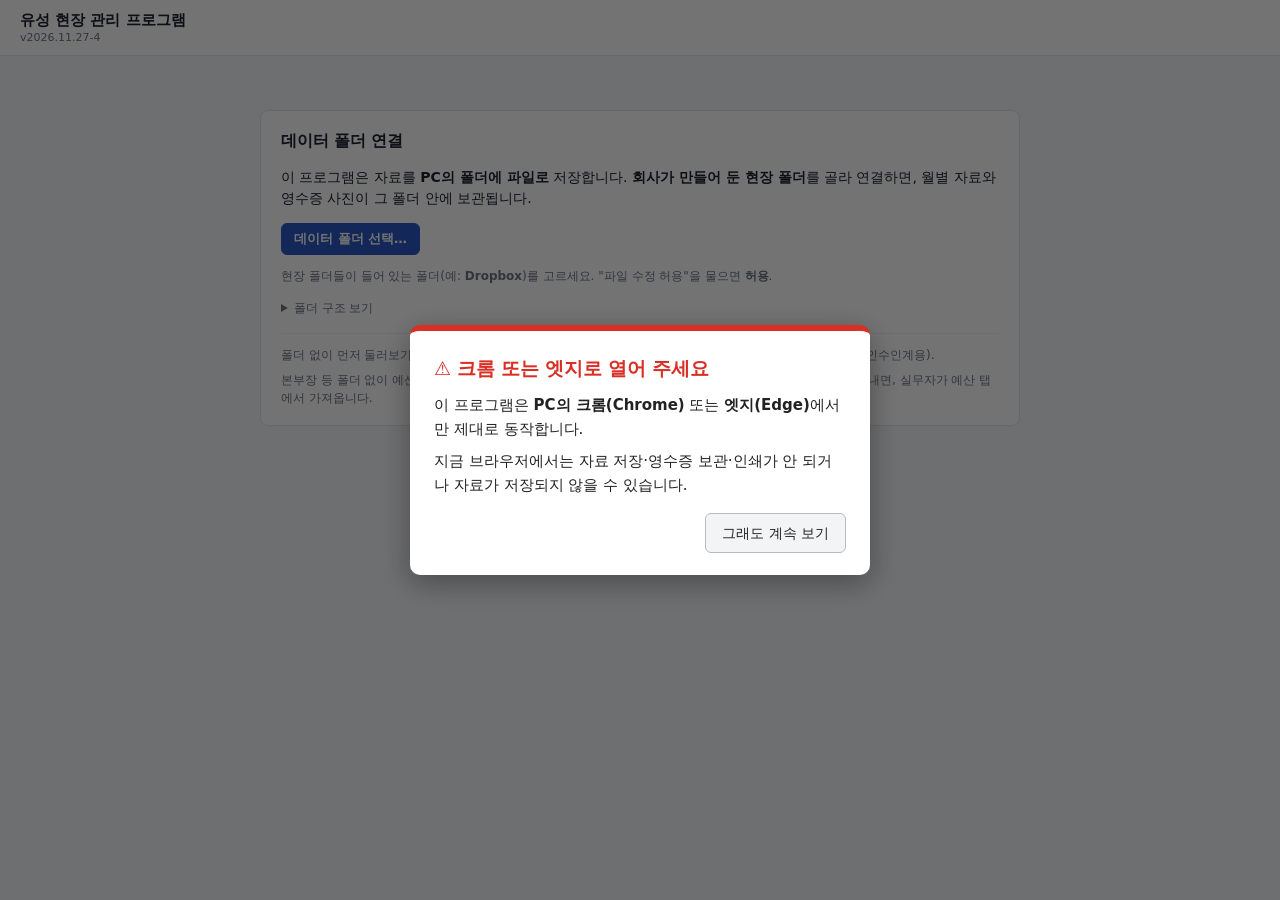
<file: index.html>
<!doctype html>
<html lang="ko">
<head>
<meta charset="utf-8">
<meta name="viewport" content="width=device-width, initial-scale=1">
<title>유성 현장 관리 프로그램</title>
<link rel="stylesheet" href="style.css?v=2026.11.27-4">
</head>
<body>
<header class="topbar no-print">
  <div class="brand" id="brandHome" role="button" tabindex="0" title="처음 화면으로 (데이터 폴더 고르기)">유성 현장 관리 프로그램 <span id="appVer" class="ver"></span></div>
  <label class="field-inline">현장
    <select id="siteSelect"></select>
  </label>
  <label class="field-inline">작업월
    <button class="btn ghost sm" id="prevMonth" title="이전 달">◀</button>
    <input type="month" id="monthInput">
    <button class="btn ghost sm" id="nextMonth" title="다음 달">▶</button>
    <button class="btn ghost sm" id="todayMonth" title="이번 달 · 오늘로">오늘</button>
  </label>
  <span id="saveState" class="save-state"></span></header>
<nav class="tabs no-print" id="tabs" aria-label="주요 메뉴">
  <div class="nav-group">
    <button class="nav-item" data-tab="home"><span class="nav-copy"><b>업무 홈</b></span></button>
  </div>
  <div class="nav-group">
    <div class="nav-label">결재</div>
    <button class="nav-item" data-tab="pumui"><span class="nav-copy"><b>품의서</b></span></button>
  </div>
  <div class="nav-group">
    <div class="nav-label">지출 정산</div>
    <button class="nav-item" data-tab="card"><span class="nav-copy"><b>법인카드</b></span></button>
    <button class="nav-item" data-tab="cash"><span class="nav-copy"><b>전도금</b></span></button>
    <button class="nav-item" data-tab="monthly"><span class="nav-copy"><b>월결제</b></span></button>
  </div>
  <div class="nav-group">
    <div class="nav-label">인력·근태</div>
    <button class="nav-item" data-tab="meal"><span class="nav-copy"><b>출근·식대</b></span></button>
    <button class="nav-item" data-tab="pay"><span class="nav-copy"><b>인건비</b></span></button>
  </div>
  <div class="nav-group">
    <div class="nav-label">수익·손익 <span class="nav-role">관리자</span></div>
    <button class="nav-item" data-tab="bill"><span class="nav-copy"><b>매출 청구</b></span></button>
    <button class="nav-item" data-tab="budget"><span class="nav-copy"><b>예산</b></span></button>
    <button class="nav-item" data-tab="pl"><span class="nav-copy"><b>현장 손익</b></span></button>
  </div>
  <div class="nav-group">
    <div class="nav-label">현장 관리</div>
    <button class="nav-item" data-tab="asset"><span class="nav-copy"><b>자산·집기</b></span></button>
    <button class="nav-item" data-tab="settings"><span class="nav-copy"><b>현장 설정</b></span></button>
    <button class="nav-item" data-tab="close"><span class="nav-copy"><b>현장 철수</b></span></button>
  </div>
  <div class="nav-group nav-bottom">
    <button class="nav-item nav-admin" id="navAdmin" type="button" hidden><span class="nav-copy"><b>🔒 관리자 메뉴 열기</b></span></button>
    <button class="nav-item" data-tab="help"><span class="nav-copy"><b>사용설명서</b></span></button>
    <button class="nav-item" data-tab="appset"><span class="nav-copy"><b>프로그램 설정</b></span></button>
  </div>
</nav>
<main id="view" class="no-print"></main>
<div id="printArea"></div>
<div id="modalRoot"></div>
<input type="file" id="fileInput" hidden>
<script src="lib/xlsx.full.min.js?v=2026.11.27-4"></script>
<script src="lib/ocr/ocr.js?v=2026.11.27-4"></script>
<script src="lib/pumui_template.js?v=2026.11.27-4"></script>
<!-- 프로그램 본체: 순서대로 읽힘 (00_core = 계산·파싱, 01~17 = 화면별, 18_init = 시작) -->
<script src="m/scan.js?v=2026.11.27-4"></script><!-- 스캔 편집 (휴대폰 앱과 같이 씀) -->
<script src="js/00_core.js?v=2026.11.27-4"></script>
<script src="js/01_data.js?v=2026.11.27-4"></script>
<script src="js/01b_demo.js?v=2026.11.27-4"></script>
<script src="js/02_receipt.js?v=2026.11.27-4"></script>
<script src="js/03_ai.js?v=2026.11.27-4"></script>
<script src="js/04_common.js?v=2026.11.27-4"></script>
<script src="js/05_home.js?v=2026.11.27-4"></script>
<script src="js/06_card.js?v=2026.11.27-4"></script>
<script src="js/07_cash.js?v=2026.11.27-4"></script>
<script src="js/08_meal.js?v=2026.11.27-4"></script>
<script src="js/09_monthly.js?v=2026.11.27-4"></script>
<script src="js/10_settings.js?v=2026.11.27-4"></script>
<script src="js/10b_help.js?v=2026.11.27-4"></script>
<script src="js/10c_mobile.js?v=2026.11.27-4"></script>
<script src="js/11_pay.js?v=2026.11.27-4"></script>
<script src="js/12_pl.js?v=2026.11.27-4"></script>
<script src="js/12b_bill.js?v=2026.11.27-4"></script>
<script src="js/12d_billfee.js?v=2026.11.27-4"></script>
<script src="js/12e_billexp.js?v=2026.11.27-4"></script>
<script src="js/12c_asset.js?v=2026.11.27-4"></script>
<script src="js/13_docs.js?v=2026.11.27-4"></script>
<script src="js/14_pumui.js?v=2026.11.27-4"></script>
<script src="js/14b_orgpay.js?v=2026.11.27-4"></script>
<script src="js/14c_budget.js?v=2026.11.27-4"></script>
<script src="js/15_pumui_excel.js?v=2026.11.27-4"></script>
<script src="js/16_export.js?v=2026.11.27-4"></script>
<script src="js/17_actions.js?v=2026.11.27-4"></script>
<script src="js/18_init.js?v=2026.11.27-4"></script>
</body>
</html>
</file>
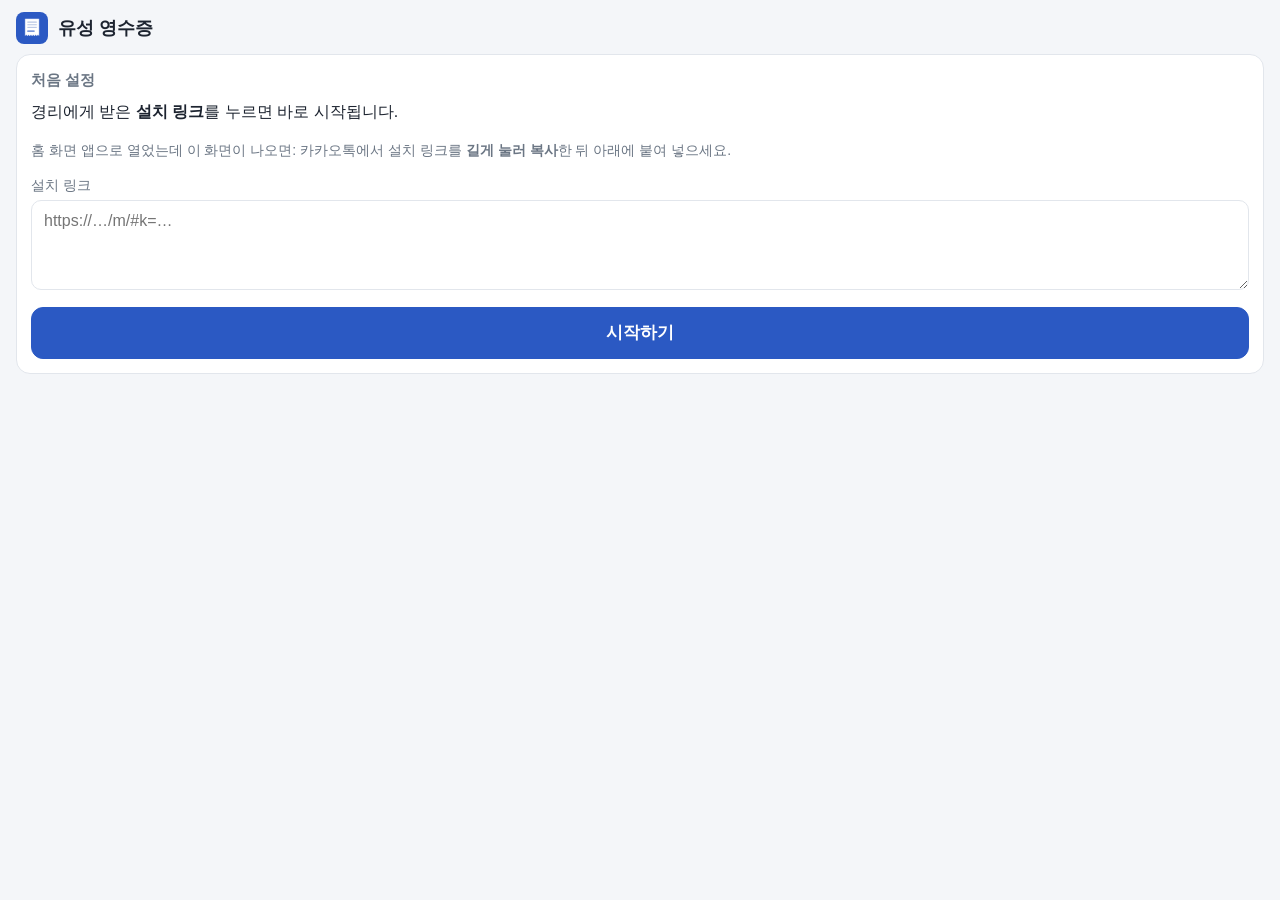
<file: m/index.html>
<!doctype html>
<html lang="ko">
<head>
<meta charset="utf-8">
<meta name="viewport" content="width=device-width, initial-scale=1, viewport-fit=cover">
<title>유성 영수증</title>
<meta name="theme-color" content="#2b59c3">
<meta name="apple-mobile-web-app-capable" content="yes">
<meta name="mobile-web-app-capable" content="yes">
<meta name="apple-mobile-web-app-title" content="유성 영수증">
<meta name="apple-mobile-web-app-status-bar-style" content="default">
<link rel="apple-touch-icon" href="icon-192.png">
<link rel="icon" href="icon-192.png">
<!-- manifest 는 m.js 가 붙임 (아이폰은 붙이지 않음: 홈 화면에 추가할 때 지금 주소(설치 열쇠 포함)가 그대로 담기게) -->
<style>
:root{--ink:#1d2430;--muted:#6b7684;--line:#e2e6ec;--bg:#f4f6f9;--card:#fff;--accent:#2b59c3;--accent-soft:#edf2fd;--bad:#c03636;--bad-soft:#fdefef;--ok:#177245;--ok-soft:#e9f6ef;--warn:#9a6700;--warn-soft:#fff6e0}
*{box-sizing:border-box;-webkit-tap-highlight-color:transparent}
html,body{margin:0;background:var(--bg);color:var(--ink);font:16px/1.5 -apple-system,BlinkMacSystemFont,"Apple SD Gothic Neo","Malgun Gothic","Noto Sans KR",sans-serif}
body{padding:0 16px calc(24px + env(safe-area-inset-bottom))}
header{display:flex;align-items:center;gap:10px;padding:calc(12px + env(safe-area-inset-top)) 0 10px}
header img{width:32px;height:32px;border-radius:8px}
header h1{font-size:18px;margin:0;flex:1}
header button{border:0;background:none;font-size:22px;padding:4px 6px;color:var(--muted)}
.card{background:var(--card);border:1px solid var(--line);border-radius:14px;padding:14px;margin:0 0 12px}
.card h2{font-size:15px;margin:0 0 8px;color:var(--muted);font-weight:600}
.site{font-size:20px;font-weight:700}
.btn{display:flex;align-items:center;justify-content:center;gap:8px;width:100%;min-height:52px;border-radius:12px;border:1px solid var(--line);background:#fff;color:var(--ink);font-size:17px;font-weight:600;padding:10px 14px;cursor:pointer}
.btn:disabled{opacity:.5}
.btn.pri{background:var(--accent);border-color:var(--accent);color:#fff}
.btn.big{min-height:76px;font-size:20px}
.btns{display:grid;grid-template-columns:1fr 1fr;gap:10px}
.seg{display:grid;grid-template-columns:1fr 1fr;gap:8px}
.seg button{min-height:48px;border-radius:10px;border:1px solid var(--line);background:#fff;font-size:16px;font-weight:600;color:var(--ink)}
.seg button.on{background:var(--accent-soft);border-color:var(--accent);color:var(--accent)}
label{display:block;font-size:14px;color:var(--muted);margin:10px 0 4px}
input,select,textarea{width:100%;font-size:16px;padding:11px 12px;border:1px solid var(--line);border-radius:10px;background:#fff;color:var(--ink);font-family:inherit}
textarea{min-height:90px}
.thumbs{display:grid;grid-template-columns:repeat(3,1fr);gap:8px;margin-top:4px}
.thumbs .th{border:1px solid var(--line);border-radius:12px;overflow:hidden;background:#fff;display:flex;flex-direction:column}
.thumbs .th>span{position:relative;display:block;aspect-ratio:3/4;background:#dde2ea}
.thumbs img{width:100%;height:100%;object-fit:cover;display:block}
.thumbs .th>span b{position:absolute;left:5px;top:5px;min-width:22px;height:22px;border-radius:11px;background:rgba(0,0,0,.6);color:#fff;font-size:12px;line-height:22px;text-align:center;padding:0 5px}
.thumbs .th>span em{position:absolute;right:5px;bottom:5px;border-radius:8px;background:var(--ok);color:#fff;font-size:11px;font-style:normal;padding:2px 6px}
.thumbs .th>span em:empty{display:none}
.thumbs .th>span em.au{background:var(--accent)}
.thumbs .th>span em.wk{background:rgba(0,0,0,.65)}
.thumbs .th>div{display:grid;grid-template-columns:1fr 1fr;border-top:1px solid var(--line)}
.thumbs .th>div button{border:0;background:#fff;font-size:14px;font-weight:600;padding:9px 0;font-family:inherit}
.thumbs .th>div button.ed{color:var(--accent);background:var(--accent-soft)}
.thumbs .th>div button.dl{color:var(--bad);background:var(--bad-soft);border-left:1px solid var(--line)}
.muted{color:var(--muted);font-size:14px}
.note{border-radius:12px;padding:12px 14px;margin:0 0 12px;font-size:15px}
.note.warn{background:var(--warn-soft);color:var(--warn)}
.note.bad{background:var(--bad-soft);color:var(--bad)}
.note.ok{background:var(--ok-soft);color:var(--ok)}
.note.info{background:var(--accent-soft);color:var(--accent)}
.note .btn{margin-top:8px;min-height:44px;font-size:15px}
.log{list-style:none;margin:0;padding:0}
.log li{display:flex;justify-content:space-between;gap:8px;padding:8px 0;border-top:1px solid var(--line);font-size:14px}
.log li:first-child{border-top:0}
.hide{display:none!important}
.toast{position:fixed;left:16px;right:16px;bottom:calc(20px + env(safe-area-inset-bottom));background:#1d2430;color:#fff;padding:14px 16px;border-radius:12px;font-size:15px;text-align:center;z-index:9}
ol.steps{padding-left:20px;margin:6px 0}
ol.steps li{margin:4px 0}
</style>
</head>
<body>
<header><img src="icon-192.png" alt=""><h1>유성 영수증</h1><button id="menuBtn" type="button" aria-label="설정" class="hide">⚙</button></header>
<main id="app"><p class="muted">불러오는 중…</p></main>
<input type="file" id="camIn" accept="image/*" capture="environment" class="hide">
<input type="file" id="picIn" accept="image/*" multiple class="hide">
<script src="scan.js"></script>
<script src="cam.js"></script>
<script src="m.js"></script>
</body>
</html>
</file>
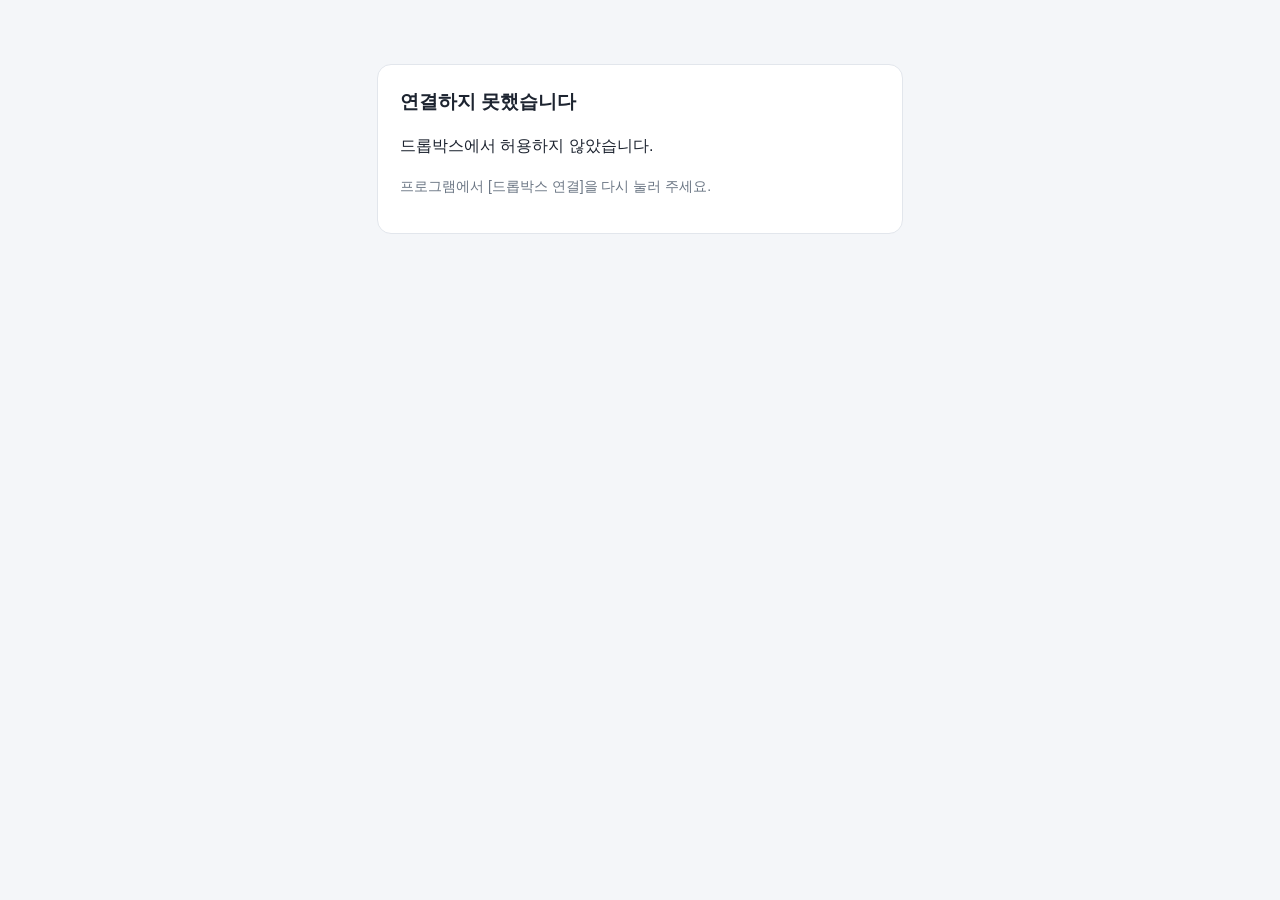
<file: m/auth.html>
<!doctype html>
<html lang="ko">
<head>
<meta charset="utf-8">
<meta name="viewport" content="width=device-width, initial-scale=1">
<meta name="referrer" content="no-referrer">
<title>드롭박스 연결</title>
<style>
:root{--ink:#1d2430;--muted:#6b7684;--line:#e2e6ec;--bg:#f4f6f9;--accent:#2b59c3;--bad:#c03636;--ok:#177245}
body{margin:0;background:var(--bg);color:var(--ink);font:16px/1.6 -apple-system,BlinkMacSystemFont,"Malgun Gothic","Apple SD Gothic Neo",sans-serif;padding:24px 16px}
.box{max-width:480px;margin:40px auto;background:#fff;border:1px solid var(--line);border-radius:14px;padding:22px}
h1{font-size:19px;margin:0 0 10px}
code{display:block;word-break:break-all;background:var(--bg);border:1px solid var(--line);border-radius:8px;padding:10px;margin:10px 0;font-size:14px}
button{min-height:44px;padding:0 18px;border-radius:10px;border:1px solid var(--accent);background:var(--accent);color:#fff;font-size:15px;font-weight:600;cursor:pointer}
.muted{color:var(--muted);font-size:14px}
</style>
</head>
<body>
<div class="box" id="box">…</div>
<script>
/* 드롭박스 [허용] 뒤 돌아오는 곳 — 코드를 프로그램 창(opener 또는 같은 주소의 웹 프로그램)으로 보냄.
   코드만으로는 연결할 수 없음 (프로그램 창이 가진 비밀 값 PKCE 가 있어야 함). */
'use strict';
const p = new URLSearchParams(location.search), code = p.get('code'), st = p.get('state') || '';
const err = p.get('error_description') || p.get('error');
const box = document.getElementById('box');
const esc = v => String(v || '').replace(/[&<>"']/g, c => ({ '&': '&amp;', '<': '&lt;', '>': '&gt;', '"': '&quot;', "'": '&#39;' }[c]));
history.replaceState(null, '', location.pathname);   // 주소창에서 코드 지우기
if (code) {
  const msg = { ysmAuth: code, state: st };
  try { if (window.opener) window.opener.postMessage(msg, '*'); } catch (e) { }
  try { new BroadcastChannel('ysm-auth').postMessage(msg); } catch (e) { }
  box.innerHTML = `<h1>✔ 허용했습니다</h1><p>프로그램 창으로 돌아가세요. 잠시 뒤 자동으로 연결됩니다.</p>
    <p class="muted">자동으로 연결되지 않으면 아래 <b>연결 코드</b>를 복사해 프로그램의 입력칸에 붙여 넣으세요.</p>
    <code id="c">${esc(code)}</code><button type="button" id="cp">연결 코드 복사</button>`;
  document.getElementById('cp').onclick = async () => { try { await navigator.clipboard.writeText(code); document.getElementById('cp').textContent = '복사했습니다'; } catch (e) { getSelection().selectAllChildren(document.getElementById('c')); } };
  window.addEventListener('message', e => { if (e.data && e.data.ysmAuthOk) { box.innerHTML = '<h1>✔ 연결했습니다</h1><p>이 창은 닫아도 됩니다.</p>'; setTimeout(() => window.close(), 1200); } });
} else {
  box.innerHTML = `<h1>연결하지 못했습니다</h1><p>${esc(err || '드롭박스에서 허용하지 않았습니다.')}</p><p class="muted">프로그램에서 [드롭박스 연결]을 다시 눌러 주세요.</p>`;
}
</script>
</body>
</html>
</file>
<file: style.css>
/* =====================================================================
 * 유성 현장 관리 프로그램 — 화면 스타일
 * 디자인 기준 (화면 전체가 같은 값을 씀 — 새 규칙도 이 값만 쓰기)
 *   모서리: 큰 상자 var(--r) 8px · 버튼·입력칸 var(--r-sm) 6px · 칩만 완전히 둥글게
 *   글자: 본문 14 · 표 13 · 보조 12 / 제목: 화면 20 · 상자 16
 *   그림자는 팝업·메뉴에만, 경계선은 var(--line) 한 가지
 * ===================================================================== */
:root{
  --bg:#f4f6f9; --panel:#fff; --ink:#1b2230; --ink-2:#3d4757; --muted:#6b7586;
  --line:#e2e6ec; --line-2:#eef1f5; --hover:#f6f8fb;
  --accent:#2b59c3; --accent-h:#2249a3; --accent-soft:#edf2fd;
  --warn:#a35400; --warn-soft:#fff6e8; --warn-line:#f3d6a6;
  --bad:#c03636; --bad-soft:#fdefef; --ok:#177245; --ok-soft:#e9f6ef;
  --late:#c2255c;   /* 출근부 지각 표시 */
  --r:8px; --r-sm:6px; --side:200px; --top:56px;
  --pop:0 12px 32px rgba(16,24,40,.14);
}
*{box-sizing:border-box}
[hidden]{display:none!important}
body{margin:0;background:var(--bg);color:var(--ink);font:14px/1.5 "Malgun Gothic","맑은 고딕",system-ui,sans-serif;-webkit-font-smoothing:antialiased}
input,select,button,textarea{font:inherit;color:inherit}
h1,h2,h3{color:var(--ink);letter-spacing:-.2px}
h2{font-size:16px;font-weight:700;margin:0 0 12px}
h3{font-size:14px;font-weight:700;margin:20px 0 8px}
a{color:var(--accent)}
.row{display:flex;gap:8px 10px;flex-wrap:wrap;align-items:center}
.grow{flex:1}
.muted{color:var(--muted)}
.bad{color:var(--bad)}   /* 빨간 글자 (오류·누락) — 코드에 #c00 같은 색을 직접 쓰지 말고 이 이름으로 */
.small{font-size:12px}
.right{text-align:right}
.center{text-align:center}
.hint{font-size:12px;color:var(--muted);margin:8px 2px 14px}
/* [설명 글 숨기기] (18 hintTopBtn): 사용법 글만 숨김 — 버튼·링크가 든 안내줄(할 일·바로가기)·경고는 그대로 */
body.nohint :is(.hint, .phd-guide, .qb-h, .banner.info:not(:has(button, a, input, select))):not(.help-sec *){display:none}   /* 사용설명서 안 그림은 그대로 */

/* ---------- 화면 틀: 위 막대 · 왼쪽 메뉴 · 본문 ---------- */
.topbar{position:sticky;top:0;z-index:25;display:flex;align-items:center;gap:16px;height:var(--top);padding:0 20px 0 0;background:#fff;border-bottom:1px solid var(--line)}
.topbar>*{flex-shrink:0}
.brand{width:var(--side);padding-left:20px;font-weight:700;font-size:15px;color:var(--ink);white-space:nowrap;overflow:hidden;text-overflow:ellipsis;line-height:1.25}
.brand .ver{display:block;margin:1px 0 0;font-size:11px;font-weight:400;color:var(--muted)}
.brand{cursor:pointer;user-select:none}
.brand:hover{color:var(--accent)}
.brand:focus-visible{outline:2px solid var(--accent);outline-offset:2px}
.field-inline{display:flex;align-items:center;gap:6px;font-size:12px;color:var(--muted);white-space:nowrap}
.topbar select,.topbar input{height:32px;background:#fff;color:var(--ink);border:1px solid var(--line);border-radius:var(--r-sm);padding:0 10px}
.topbar select:focus,.topbar input:focus{outline:0;border-color:var(--accent);box-shadow:0 0 0 3px var(--accent-soft)}
.topbar .btn.ghost{color:var(--muted)}
.save-state{margin-left:auto;font-size:12px;color:var(--muted);flex-shrink:1;min-width:0;overflow:hidden;text-overflow:ellipsis;white-space:nowrap}
.secbtn.active{background:var(--accent-soft);border-color:var(--accent);color:var(--accent)}
.tabs{position:fixed;z-index:20;left:0;top:var(--top);bottom:0;width:var(--side);overflow:auto;display:flex;flex-direction:column;gap:6px;padding:14px 12px;background:#fff;border-right:1px solid var(--line)}
.nav-group{display:flex;flex-direction:column;gap:2px}
.nav-group[hidden]{display:none!important}
.nav-group+.nav-group{border-top:1px solid var(--line-2);padding-top:6px}
.tabs .nav-item{display:flex;align-items:center;width:100%;height:36px;padding:0 12px;border:0;border-radius:var(--r-sm);background:none;color:var(--ink-2);text-align:left;cursor:pointer;white-space:nowrap}
.tabs .nav-item:hover{background:var(--hover);color:var(--ink)}
.tabs .nav-item.active{background:var(--accent-soft);color:var(--accent)}
.nav-copy b{font-size:14px;font-weight:500}
.tabs .nav-item.active .nav-copy b{font-weight:700}
.tabs .nav-bottom{margin-top:auto}
.nav-label{padding:4px 12px 2px;font-size:11.5px;font-weight:600;color:var(--muted);letter-spacing:.02em;user-select:none}
.nav-role{font-weight:500;font-size:10.5px;padding:0 5px;border:1px solid var(--line);border-radius:8px;margin-left:2px}
.tabs .nav-item[hidden]{display:none}
.tabs .nav-admin{color:var(--muted)}
.phd-help{display:inline-flex;gap:4px;margin-left:10px;vertical-align:middle}
.phd-help .ib{font-size:12px;font-weight:500;padding:2px 8px;border:1px solid var(--line);border-radius:10px;background:#fff;color:var(--muted);cursor:pointer}
.phd-help .ib:hover{color:var(--accent);border-color:var(--accent)}
.setnav .set-sc{font-size:10.5px;font-weight:500;opacity:.7;margin-left:2px}
.row-more{margin-left:4px;padding:0 6px;border:0;border-radius:4px;background:none;color:var(--muted);font-size:15px;line-height:20px;cursor:pointer}
.row-more:hover{background:var(--hover);color:var(--ink)}
.danger-zone{border-color:var(--bad)}
.danger-zone h3{color:var(--bad)}
/* 사용설명서 (10b_help.js) */
.help{max-width:920px}
.help-toc-l{display:flex;flex-wrap:wrap;gap:6px;margin-top:8px}
.help-sec{scroll-margin-top:calc(var(--top) + 12px);line-height:1.7}
.help-sec h3{margin:0 0 10px;font-size:15.5px;display:flex;align-items:center;justify-content:space-between;gap:10px}
.help-sec p{margin:0 0 8px}
.help-sec ul,.help-sec ol{margin:0 0 8px;padding-left:20px}
.help-sec li{margin:3px 0}
.help-t th{width:150px;text-align:left;white-space:nowrap;vertical-align:top;background:var(--hover)}
.help-t td{white-space:normal}
.help-faq{margin:0}
.help-faq dt{font-weight:700;margin-top:10px}
.help-faq dt::before{content:"Q. ";color:var(--accent)}
.help-faq dd{margin:2px 0 0;color:var(--ink-2)}
/* 사용설명서 그림 (화면 예시) */
.help-fig{margin:0 0 14px}
.help-shot{border:1px solid var(--line);border-radius:var(--r);background:var(--bg);padding:14px;overflow:hidden;pointer-events:none;user-select:none}
.help-shot-in{zoom:.82}
.help-shot .phd{margin-bottom:12px;padding-bottom:10px}
.help-shot .phd-t h2{font-size:17px}
.help-shot .btn{display:inline-flex;align-items:center}
.help-shot .tbl-wrap{overflow:hidden;background:#fff}
.help-shot .stats{align-items:center;margin-bottom:10px}
.help-shot .subtabs{align-items:center}
.help-fig figcaption{margin-top:6px;font-size:12.5px;color:var(--ink-2)}
.help-fig figcaption>b{color:var(--muted);font-weight:600}
.help-notes{list-style:none;margin:6px 0 0!important;padding:0!important;display:grid;gap:3px}
.help-notes li{display:flex;gap:6px;align-items:flex-start;margin:0}
.help-n{display:inline-flex;align-items:center;justify-content:center;flex:0 0 auto;width:18px;height:18px;margin:0 3px;border-radius:50%;background:#e03131;color:#fff;font-size:11px;font-weight:700;line-height:1;vertical-align:middle}
.hm-app{border:1px solid var(--line);border-radius:6px;background:#fff;overflow:hidden}
.hm-top{display:flex;align-items:center;gap:8px;padding:8px 12px;border-bottom:1px solid var(--line)}
.hm-brand{width:150px;font-size:13px}
.hm-box{border:1px solid var(--line);border-radius:6px;padding:3px 9px;font-size:12px;white-space:nowrap}
.hm-body{display:flex}
.hm-side{width:150px;flex:0 0 auto;display:flex;flex-direction:column;gap:1px;padding:8px;border-right:1px solid var(--line)}
.hm-side span:not(.help-n){padding:4px 9px;border-radius:6px;font-size:12.5px;color:var(--ink-2)}
.hm-side span.on{background:var(--accent-soft);color:var(--accent);font-weight:700}
.hm-side i{border-top:1px solid var(--line-2);margin:3px 0}
.hm-side em{flex:1;min-height:10px}
.hm-main{flex:1;min-width:0;padding:14px 16px;background:var(--bg)}
.hm-ph{border:1px dashed #c5ccd8;border-radius:6px;padding:26px;text-align:center;color:var(--muted);background:#fff}
.hm-qb{display:flex;align-items:center;gap:6px;flex-wrap:wrap;margin-bottom:8px}
.hm-cal .cal-d{min-height:58px;cursor:default}
.hm-att{border-collapse:collapse;background:#fff;font-size:12.5px}
.hm-att th,.hm-att td{border:1px solid var(--line);padding:4px 9px;text-align:center;min-width:34px;white-space:nowrap}
.hm-att th{background:#f8f9fb;color:var(--muted)}
.hm-att .we{background:#fafbfc}
.hm-att td.on{background:#e9f6ef;color:var(--ok);font-weight:700}
.hm-att td.off{color:var(--muted)}
.hm-att td.late{background:#ffe3ec;color:#c2255c;font-weight:700}
.hm-att td.etc{background:var(--warn-soft);color:var(--warn)}
.hm-auto{color:#8a93a3!important;background:#f6f7f9}
.hm-fix{color:var(--accent)!important;font-weight:700}
.hm-flow{display:flex;align-items:stretch;gap:8px;flex-wrap:wrap}
.hm-step{background:#fff;border:1px solid var(--line);border-radius:var(--r);padding:9px 14px;display:flex;flex-direction:column;gap:1px}
.hm-step small{color:var(--muted)}
.hm-arr{align-self:center;color:var(--muted);font-weight:700}
.hm-link{display:grid;grid-template-columns:1fr auto 1fr;gap:10px;align-items:stretch}
.hm-col{display:grid;grid-template-rows:repeat(4,1fr);gap:8px}
.hm-node{background:#fff;border:1px solid var(--line);border-radius:var(--r);padding:9px 12px;font-weight:700;display:flex;flex-direction:column;justify-content:center}
.hm-node small{font-weight:400;color:var(--muted)}
.hm-big{grid-row:span 2;border-color:var(--accent);background:var(--accent-soft);color:var(--accent)}
.hm-mid span{display:flex;align-items:center;font-size:12px;color:var(--muted);white-space:nowrap}
.hm-two{display:grid;grid-template-columns:1fr 1fr;gap:14px;margin-top:10px}
@media print{
  .help-fig{break-inside:avoid}
  .help-shot,.help-n,.hm-auto,.hm-att td{-webkit-print-color-adjust:exact;print-color-adjust:exact}
  body.help-print #view{display:block!important;margin:0;padding:0}
  body.help-print #printArea,body.help-print .help-toc,body.help-print .phd-a,body.help-print .help-sec h3 .btn{display:none!important}
  body.help-print .help{max-width:none}
  body.help-print .help-sec{border:0;padding:0 0 8px}
  body.help-print .help-sec h3{break-after:avoid}
}
main{margin-left:var(--side);padding:24px 28px 64px}
.data-gate #tabs{display:none!important}
.data-gate main{max-width:1080px;margin:0 auto}

/* ---------- 화면 머리 ---------- */
.phd{display:flex;align-items:flex-end;justify-content:space-between;gap:12px 20px;flex-wrap:wrap;margin:0 0 18px;padding-bottom:16px;border-bottom:1px solid var(--line)}
.phd-t{min-width:260px;flex:1}
.phd-t h2{margin:0;font-size:20px;display:flex;align-items:center;gap:8px;flex-wrap:wrap}
.phd-t h2 .badge{font-size:11px}
.phd-sub{color:var(--muted);font-size:12px;margin-top:4px}
.phd-guide{color:var(--muted);font-size:12px;margin-top:2px}
.phd-guide::before{content:"→ ";color:#a9b2c0}
.phd-a{display:flex;gap:6px;flex-wrap:wrap;align-items:center;justify-content:flex-end}

/* ---------- 상자 ---------- */
.panel{background:var(--panel);border:1px solid var(--line);border-radius:var(--r);padding:18px 20px;margin-bottom:16px}
.panel>h2:first-child,.panel>h3:first-child{margin-top:0}
.two-col{display:grid;grid-template-columns:minmax(0,1fr) 340px;gap:16px}
.two-col.wide{grid-template-columns:minmax(0,1fr) 370px}
@media (max-width:1100px){.two-col,.two-col.wide{grid-template-columns:1fr}}
/* 설정 › 직원·카드: 법인카드 표가 잘리지 않게 오른쪽 칸을 넓게 · 화면이 좁으면 위(법인카드)·아래(직원)로 */
.two-col.set-staff{grid-template-columns:minmax(0,1fr) 480px}
@media (max-width:1600px){.two-col.set-staff{grid-template-columns:1fr}.two-col.set-staff>.panel:last-child{order:-1}}

/* ---------- 버튼 · 칩 · 배지 ---------- */
.btn{display:inline-flex;align-items:center;justify-content:center;gap:4px;min-height:32px;padding:0 12px;border:1px solid var(--line);background:#fff;border-radius:var(--r-sm);font-size:13px;font-weight:500;color:var(--ink-2);cursor:pointer;white-space:nowrap;text-decoration:none}
.btn:hover{background:var(--hover);border-color:#cfd6df;color:var(--ink)}
.btn.primary{background:var(--accent);border-color:var(--accent);color:#fff;font-weight:600}
.btn.primary:hover{background:var(--accent-h);border-color:var(--accent-h)}
.btn.danger{color:var(--bad)}
.btn.edit{background:var(--accent-soft);border-color:#b9cbf3;color:var(--accent);font-weight:600}
.btn.edit:hover{background:#dfe8fb;border-color:var(--accent);color:var(--accent)}
.btn.del{background:var(--bad-soft);border-color:#efc2c2;color:var(--bad);font-weight:600}
.btn.del:hover{background:#fbe1e1;border-color:var(--bad);color:var(--bad)}
.ph-acts{display:flex;gap:4px;justify-content:center;margin-top:5px}
tr.ocr-off td{opacity:.4}
tr.ocr-off td:first-child{opacity:1}
.btn.ghost{background:transparent;border-color:transparent}
.btn.ghost:hover{background:#eef1f5}
.btn.sm{min-height:26px;padding:0 9px;font-size:12px}
.btn:disabled{opacity:.45;cursor:not-allowed}
.btn.lockbtn{opacity:.55;border-style:dashed}
.btn:focus-visible,.chip:focus-visible,.ib:focus-visible,.tabs .nav-item:focus-visible,.subtabs button:focus-visible,.seg-b:focus-visible,.setup-step:focus-visible{outline:2px solid var(--accent);outline-offset:2px}
.chips{display:flex;flex-wrap:wrap;gap:6px}
.chip{border:1px solid var(--line);background:#fff;border-radius:999px;padding:2px 10px;font-size:12px;color:var(--ink-2);cursor:pointer}
.chip:hover{background:var(--accent-soft);border-color:#c9d6f3;color:var(--accent)}
.chip.tpl{background:#f3f5f8}
.badge{display:inline-block;border-radius:4px;padding:1px 6px;font-size:11px;font-weight:600;background:#eef1f5;color:var(--ink-2);vertical-align:1px}
.badge.ok{background:var(--ok-soft);color:var(--ok)}
.badge.warn{background:var(--warn-soft);color:var(--warn)}
.badge.bad{background:var(--bad-soft);color:var(--bad)}

/* ---------- 숫자 상자 ---------- */
.stats{display:flex;gap:10px;flex-wrap:wrap;margin-bottom:16px}
.stat{background:#fff;border:1px solid var(--line);border-radius:var(--r);padding:12px 16px;min-width:150px}
.stat .k{font-size:12px;color:var(--muted)}
.stat .v{font-size:18px;font-weight:700;font-variant-numeric:tabular-nums;margin-top:2px}
.stat.warn{background:var(--warn-soft);border-color:var(--warn-line)}
.stat.warn .v{color:var(--warn)}

/* ---------- 표 ---------- */
.tbl-wrap{overflow-x:auto;border:1px solid var(--line);border-radius:var(--r);background:#fff}
table.t{border-collapse:collapse;width:100%;font-size:13px}
table.t th,table.t td{border-bottom:1px solid var(--line-2);padding:7px 10px;vertical-align:middle;line-height:1.4}
table.t th{background:#f8f9fb;color:var(--muted);font-size:12px;font-weight:600;text-align:center;position:sticky;top:0;z-index:1;white-space:nowrap;border-bottom-color:var(--line)}
/* 머리줄 틀 고정: 화면(또는 표 상자)을 내려도 위 막대 바로 아래에 붙음 — --sh 는 04 stickyHeads 가 표마다 넣음 */
table.t thead th{top:var(--sh,0px);box-shadow:inset 0 -1px 0 var(--line)}
table.t tbody tr:hover td{background-color:#fafbfd}
table.t tbody tr:last-child td{border-bottom:0}
table.t td.num,table.t th.num{text-align:right;font-variant-numeric:tabular-nums;white-space:nowrap}
table.t tr.sum td{background:#f8f9fb;font-weight:700;border-top:1px solid var(--line)}
table.t tr.sub td{background:#fbfcfd;font-weight:600}
table.t tr.unset td{background:var(--warn-soft)}
/* 법인카드: 영수증 없는 줄 — 왼쪽 빨간 띠만 */
table.t tr.norc td:first-child{box-shadow:inset 4px 0 0 var(--bad)}
table.t tr.pl-sum td{background:#f0f4fc;font-weight:700}
/* 현장 손익: 위쪽 월 줄 + 왼쪽 두 칸(구분·항목) 틀 고정. 표 안에서 위아래·옆으로 넘김 (화면 높이에 맞춤) */
.tbl-wrap.pl-wrap{overflow:auto;max-height:calc(100vh - var(--top) - 60px)}
/* 출근부: 날짜·요일 두 줄 틀 고정 (인원이 많아도 표 안에서 위아래로 넘김) */
.tbl-wrap.att-wrap{overflow:auto;max-height:calc(100vh - var(--top) - 60px)}
table.t.att-tbl thead{position:sticky;top:var(--sh,0px);z-index:2}
table.t.att-tbl thead th{position:static}
table.t.pl-tbl th:first-child{position:sticky;left:0;z-index:3}
table.t.pl-tbl td:nth-child(-n+2){position:sticky;z-index:2;background:#fff;box-sizing:border-box}
table.t.pl-tbl td:nth-child(1){left:0;width:56px;min-width:56px;max-width:56px}
table.t.pl-tbl td:nth-child(2){left:56px;box-shadow:inset -1px 0 0 var(--line)}
table.t.pl-tbl th:first-child{box-shadow:inset -1px 0 0 var(--line)}
table.t.pl-tbl tr.pl-sum td:nth-child(-n+2){background:#f0f4fc}
table.t.pl-tbl tr.sub td:nth-child(-n+2){background:#fbfcfd}
table.t td.neg{color:var(--bad)}
table.t td.lbl{white-space:nowrap}
table.t.tight th,table.t.tight td{padding:6px 5px}   /* 칸이 많은 입력 표(법인카드 내역): 한 화면에 들어오게 */
table.t td.lbl a{color:inherit}
table.t.fixed{table-layout:fixed;width:100%}
.nowrap td,.nowrap th{white-space:nowrap}
table.t input,table.t select,table.t textarea.memo2{width:100%;min-height:28px;border:1px solid transparent;background:transparent;padding:3px 6px;border-radius:4px;box-shadow:inset 0 -1px 0 var(--line)}
table.t textarea.memo2{display:block;box-sizing:border-box;resize:none;field-sizing:content;line-height:1.4}   /* 사용내역이 길면 두 줄로 */
table.t input[type=checkbox]{width:auto;min-height:0;box-shadow:none}
table.t select{box-shadow:none}
table.t input:hover,table.t select:hover,table.t textarea.memo2:hover{border-color:var(--line);background:#fff}
table.t input:focus,table.t select:focus,table.t textarea.memo2:focus{border-color:var(--accent);background:#fff;outline:0;box-shadow:0 0 0 3px var(--accent-soft)}
table.t input.num{text-align:right}
table.t input.ovr{color:var(--accent);font-weight:700}
table.t input::placeholder{color:#9aa3b1}
table.t select[data-f=kind]{min-width:62px}
table.t [data-ch=tx][data-f=card]{min-width:78px}
table.t [data-ch=tx][data-f=merchant]{min-width:150px}
table.t [data-ch=tx][data-f=amount]{min-width:96px}
table.t [data-ch=tx][data-f=cat]{min-width:104px}
table.t [data-ch=tx][data-f=memo]{min-width:220px}
table.t [data-ch=tx][data-f=date]{min-width:128px}
/* 표 밖의 단독 선택칸·검색칸 (걸러 보기 등) */
.row>select,.row>input:not([type=checkbox]):not([type=radio]):not([type=file]),.row>label>select,.toolbar select{min-height:32px;border:1px solid var(--line)!important;border-radius:var(--r-sm)!important;padding:0 10px!important;background:#fff;color:var(--ink)}
/* 칸에 든 글자가 잘리지 않게 입력칸 최소 너비 (표 안 입력칸은 width:100% 라 정하지 않으면 칸이 글자보다 좁아짐) */
table.t [data-ch=vendor][data-f=subject]{min-width:96px}
table.t [data-ch=vendor][data-f=name]{min-width:108px}
table.t [data-ch=vendor][data-f=desc]{min-width:150px}
table.t [data-ch=vendor][data-f=ref]{min-width:76px}
table.t [data-ch=mrow][data-f=ys],table.t [data-ch=mrow][data-f=sh]{min-width:92px}
table.t [data-ch=mrow][data-f=period]{min-width:138px}
table.t select[data-ch=mck]{min-width:98px}
table.t [data-ch=staff][data-f=team]{min-width:88px}
table.t [data-ch=staff][data-f=name],table.t [data-ch=staff][data-f=title]{min-width:72px}
table.t select[data-ch=staff][data-f=kind]{min-width:156px}
table.t [data-ch=cardm][data-f=last4]{min-width:56px}
table.t [data-ch=cardm][data-f=issuer]{min-width:64px}
table.t [data-ch=cardm][data-f=holder]{min-width:96px}
table.t select[data-ch=teamPay]{min-width:92px}
/* 인건비 표: 칸이 많아 가로로 넘칠 때도 구분·성명(왼쪽)과 실지급액(오른쪽)은 늘 보이게 고정 */
table.t.pay-tbl th{white-space:normal;word-break:keep-all;line-height:1.25}
table.t.pay-tbl .pay-c1,table.t.pay-tbl .pay-c2,table.t.pay-tbl .pay-net{position:sticky;background:#fff;z-index:2}
table.t.pay-tbl thead .pay-c1,table.t.pay-tbl thead .pay-c2,table.t.pay-tbl thead .pay-net{z-index:4;background:#f8f9fb}   /* 머리줄이 내려온 줄 위에 */
table.t.pay-tbl .pay-c1{left:0;width:78px;min-width:78px;max-width:78px;box-sizing:border-box;overflow:hidden;text-overflow:ellipsis}
table.t.pay-tbl .pay-c2{left:78px;box-shadow:inset -1px 0 0 var(--line)}
table.t.pay-tbl .pay-net{right:0;box-shadow:inset 1px 0 0 var(--line)}
table.t.pay-tbl th.pay-c1,table.t.pay-tbl th.pay-c2,table.t.pay-tbl th.pay-net{background:#f8f9fb;z-index:3}
table.t.pay-tbl tr.sum .pay-net{background:#f8f9fb}
table.t.pay-tbl tbody tr:hover .pay-c1,table.t.pay-tbl tbody tr:hover .pay-c2,table.t.pay-tbl tbody tr:hover .pay-net{background:#fafbfd}
table.t select[data-ch=pay][data-f=payType]{min-width:72px}
table.t select[data-ch=pay][data-f=taxType]{min-width:118px}
table.t select[data-ch=pay][data-f=payer]{min-width:72px}
table.t select[data-ch=pay][data-f=plGroup]{min-width:170px}
/* 출근부 칸 */
table.grid td{padding:0;text-align:center;min-width:26px}
table.grid th{padding:5px 1px}   /* 31일 + 계·지각까지 한 화면(1400px)에 들어오게 */
table.grid td.cell{cursor:pointer;user-select:none;height:30px;font-size:12px}
table.grid td.cell:hover{box-shadow:inset 0 0 0 1px var(--accent)}
table.grid td.cell.on{background:var(--ok-soft);color:var(--ok);font-weight:700}
table.grid td.cell.off{background:#f3f5f8;color:var(--muted)}
table.grid td.cell.etc{background:var(--accent-soft);color:var(--accent)}
table.grid th.we,table.grid td.we{background-color:#fdf5f5}
table.grid td.name{text-align:left;padding:0 8px;white-space:nowrap}

/* ---------- 입력 양식 ---------- */
.form-grid{display:grid;grid-template-columns:repeat(auto-fill,minmax(240px,1fr));gap:12px 16px}
.form-grid label{display:flex;flex-direction:column;gap:4px;font-size:12px;color:var(--muted)}
.form-grid input,.form-grid select,.form-grid textarea,.rc-form input:not([type=checkbox]),.rc-form select{min-height:34px;border:1px solid var(--line);border-radius:var(--r-sm);padding:6px 10px;font-size:14px;color:var(--ink);background:#fff}
.form-grid input:focus,.form-grid select:focus,.form-grid textarea:focus,.rc-form input:focus,.rc-form select:focus,.row input:focus,.row select:focus,.modal textarea:focus{outline:0;border-color:var(--accent);box-shadow:0 0 0 3px var(--accent-soft)}
input.needbox{border-color:var(--warn)!important;background:var(--warn-soft)}

/* ---------- 안내 띠 ---------- */
.banner{border:1px solid transparent;border-radius:var(--r);padding:10px 14px;margin-bottom:14px}
.banner.warn{background:var(--warn-soft);border-color:var(--warn-line);color:var(--warn)}
.banner.info{background:var(--accent-soft);border-color:#d3def7;color:#1f468f}
.banner.ok{background:var(--ok-soft);border-color:#c6e7d4;color:var(--ok)}

/* ---------- 홈 일정 ---------- */
.task{display:flex;align-items:center;gap:14px;padding:12px 2px;border-bottom:1px solid var(--line-2)}
.task:last-child{border-bottom:0}
.dday{min-width:64px;text-align:center;font-weight:700;border-radius:var(--r-sm);padding:4px 6px;font-size:12px;font-variant-numeric:tabular-nums}
.dday.soon{background:var(--warn-soft);color:var(--warn)}
.dday.over{background:var(--bad-soft);color:var(--bad)}
.dday.later{background:#f1f3f6;color:var(--muted)}
.dday.done{background:var(--ok-soft);color:var(--ok)}
.tgroup+.tgroup{margin-top:18px}
/* 업무 홈 달력 */
.cal-wrap{display:grid;grid-template-columns:minmax(0,1fr) 380px;gap:16px;align-items:start}
.cal{display:grid;grid-template-columns:repeat(7,minmax(0,1fr));border-top:1px solid var(--line);border-left:1px solid var(--line)}
.cal-w{font-size:12px;font-weight:700;text-align:center;padding:6px 0;background:#f8f9fb;border-right:1px solid var(--line);border-bottom:1px solid var(--line);color:var(--muted)}
.cal-w.sun,.cal-d.sun .cal-n{color:var(--bad)}
.cal-w.sat,.cal-d.sat .cal-n{color:#2f6fd6}
.cal-d{min-height:92px;padding:4px 5px;border-right:1px solid var(--line);border-bottom:1px solid var(--line);cursor:pointer;display:flex;flex-direction:column;gap:3px;min-width:0;background:#fff}
.cal-d:hover{background:#f7f9fc}
.cal-d.cal-blank{background:#fafbfc;cursor:default}
.cal-d.today .cal-n{background:var(--accent);color:#fff!important;border-radius:999px;width:24px;height:24px;display:inline-flex;align-items:center;justify-content:center}
.cal-d.sel{box-shadow:inset 0 0 0 2px var(--accent);background:#f3f7ff}
.cal-n{font-size:13px;font-weight:700;line-height:24px;white-space:nowrap;overflow:hidden;text-overflow:ellipsis}
.cal-hol{font-size:11px;font-weight:600;color:var(--bad)}
.cal-ev{display:inline-block;font-size:11px;line-height:1.35;padding:1px 6px;border-radius:4px;white-space:nowrap;overflow:hidden;text-overflow:ellipsis;max-width:100%;font-weight:600}
.cal-d .cal-ev{display:block}
.cal-ev.done{background:var(--ok-soft);color:var(--ok)}
.cal-ev.soon{background:var(--warn-soft);color:var(--warn)}
.cal-ev.over{background:var(--bad-soft);color:var(--bad)}
.cal-ev.later{background:#eef1f5;color:#4a5568}
.cal-side{border:1px solid var(--line);border-radius:var(--r);padding:10px 12px;background:#fff;min-width:0}
.cal-side-h{font-size:15px;margin-bottom:6px}
.cal-side .task{flex-wrap:wrap;gap:8px}
.cal-side .task .grow{flex-basis:100%;order:-1}
.cal-up{display:flex;align-items:center;gap:6px;width:100%;text-align:left;background:none;border:0;padding:6px 2px;cursor:pointer;font:inherit;font-size:13px;border-bottom:1px solid var(--line-2)}
.cal-up:hover{background:#f7f9fc}
@media (max-width:1100px){.cal-wrap{grid-template-columns:1fr}}
@media (max-width:700px){.cal-d{min-height:64px;padding:2px}.cal-d .cal-ev{font-size:9.5px;padding:0 3px}}
.tg-h{font-size:12px;font-weight:700;color:var(--muted);padding:0 2px 6px;border-bottom:1px solid var(--line)}

/* ---------- 작은 탭 (화면 안) ---------- */
.subtabs{display:flex;gap:6px;margin-bottom:14px;flex-wrap:wrap}
.subtabs button{border:1px solid var(--line);background:#fff;border-radius:var(--r-sm);padding:5px 12px;font-size:13px;color:var(--ink-2);cursor:pointer}
.subtabs button:hover{background:var(--hover)}
.subtabs button.active{background:var(--ink);border-color:var(--ink);color:#fff}
.setnav{margin-bottom:16px}

/* ---------- 팝업 · 알림 ---------- */
.modal-bg{position:fixed;inset:0;background:rgba(16,24,40,.42);display:flex;align-items:flex-start;justify-content:center;z-index:50;overflow:auto;padding:48px 16px}
.modal{background:#fff;border-radius:12px;max-width:960px;width:100%;padding:22px 24px;box-shadow:var(--pop)}
/* 창 크기 4가지 (04 modal 의 size): s = 확인·짧은 입력, m = 입력칸 몇 개, 기본 960px = 표·긴 내용, xl = 편집기·사진 */
.modal.sz-s{max-width:560px}
.modal.sz-m{max-width:720px}
.modal.sz-xl{max-width:1150px}
/* 표·form-grid 밖에 혼자 있는 입력칸(검색 · 한 줄 추가 · 창 안 입력)의 공통 모양 — 줄마다 style 로 테두리를 다시 쓰지 말고 class="inp" */
.inp{min-height:32px;border:1px solid var(--line);border-radius:var(--r-sm);padding:5px 9px;font:inherit;font-size:13px;color:var(--ink);background:#fff;box-sizing:border-box}
textarea.inp{width:100%;padding:8px}
.inp:focus{outline:0;border-color:var(--accent);box-shadow:0 0 0 3px var(--accent-soft)}
.modal h3{margin-top:0;font-size:16px}
.modal .actions{display:flex;justify-content:flex-end;gap:8px;margin-top:18px;padding-top:14px;border-top:1px solid var(--line-2)}
.toast{position:fixed;bottom:24px;left:50%;transform:translateX(-50%);background:var(--ink);color:#fff;padding:10px 18px;border-radius:var(--r);z-index:60;font-size:13px;box-shadow:var(--pop)}

/* ---------- 인쇄 양식 ---------- */
#printArea{display:none}
@media print{
  @page{size:A4;margin:14mm 12mm}
  body{background:#fff}
  .no-print,#modalRoot,.toast{display:none!important}
  #printArea{display:block}
  .doc+.doc{break-before:page}   /* 앞 양식 다음에만 새 쪽 (맨 끝에 쪽 넘김이 남지 않게) */
}
@page a4p{size:A4;margin:14mm 12mm}   /* 이름 없는 양식용 기본 쪽 (13 printPageName) */
.doc{font-family:"Malgun Gothic","맑은 고딕",sans-serif;color:#000;font-size:12.5px;width:100%}
.doc h1{text-align:center;font-size:24px;letter-spacing:12px;margin:6px 0 16px}
.doc table{border-collapse:collapse;width:100%}
.doc td,.doc th{border:1px solid #000;padding:5px 7px}
.doc th{background:#eee;font-weight:600}
.doc .num{text-align:right;font-variant-numeric:tabular-nums}
.doc .center{text-align:center}
.doc .head{display:flex;justify-content:space-between;align-items:flex-start;gap:16px;margin-bottom:12px}
.doc .big{font-size:15px;font-weight:700}
.doc .gap{height:12px}
table.t.fixed{table-layout:fixed;width:100%}

/* 행 끝 버튼(삭제·순서)은 마우스를 올린 줄에서만 진하게 */
table.t tbody tr td:last-child .btn.ghost{opacity:.28}
table.t tbody tr:hover td:last-child .btn.ghost,table.t tbody tr td:last-child .btn.ghost:focus{opacity:1}

/* 영수증 붙여넣기 대상 줄 */
table.t tbody tr.sel td,table.t tbody tr[data-txid]:focus-within td{background:#eaf2ff}

/* 영수증 보기 + 내역 작성 */
.rc-edit{display:grid;grid-template-columns:minmax(0,1.4fr) minmax(260px,1fr);gap:16px;align-items:start}
.rc-img{max-height:72vh;overflow:auto;border:1px solid var(--line);border-radius:8px;padding:8px;background:#fafbfc}
.rc-form{display:flex;flex-direction:column;gap:8px}
.rc-form label{display:flex;flex-direction:column;gap:3px;font-size:12px;color:var(--muted)}
.rc-form label.small{flex-direction:row;align-items:center;gap:6px;color:inherit}
.rc-form input:not([type=checkbox]),.rc-form select{border:1px solid var(--line);border-radius:5px;padding:6px 8px;font-size:14px;color:var(--ink)}
.rc-form input.num{text-align:right}
@media (max-width:800px){.rc-edit{grid-template-columns:1fr}}

/* 영수증 정산 증빙철 (A4 가로, 3장씩) */
@page rcland{size:A4 landscape;margin:8mm}
.doc.rcpage{page:rcland;height:190mm;width:276mm;max-width:100%;overflow:hidden;display:flex;flex-direction:column;border:1.5px solid #000;box-sizing:border-box;padding:0}
.rchead{width:100%;border-collapse:collapse;table-layout:fixed}
.doc .rchead td{border:0;border-bottom:1.5px solid #000;padding:6px 10px;vertical-align:middle}
.doc .rchead td+td{border-left:1.5px solid #000}
.rcsite{width:20%;text-align:center;font-size:18px;font-weight:700}
.rctitle{text-align:center}
.rctitle .t1{font-size:24px;font-weight:800;letter-spacing:2px;text-decoration:underline;text-underline-offset:4px}
.rctitle .t2{font-size:15px;margin-top:2px}
.rccat{width:20%;font-size:15px}
.rccat .sub{text-align:right;margin-top:4px}
.rcslots{flex:1;display:grid;grid-template-columns:repeat(3,1fr);min-height:0}
.rcslot{display:flex;flex-direction:column;padding:6mm 5mm 4mm;min-height:0;overflow:hidden}
.rcslot+.rcslot{border-left:1px dashed #bbb}
.rcimg{flex:0 1 auto;min-height:0;display:flex;align-items:flex-start;justify-content:center;max-height:148mm}
.rcimg img{max-width:100%;max-height:148mm;object-fit:contain}
.doc.rcpage .rcmemo{font-size:9.6pt;line-height:1.35;margin-top:3mm;min-height:0;word-break:normal}
.rcslot.empty .rcimg-empty{flex:1 1 auto;max-height:none;min-height:110mm}
.rcslot.empty .rcmemo{margin-top:2mm}
.rcbands{flex:1;display:flex;flex-direction:column;gap:3mm;padding:4mm 5mm;min-height:0;overflow:hidden}
.rcband{display:flex;flex-direction:column;align-items:flex-start}
.rcband img{max-width:100%;object-fit:contain;display:block}
.rcband .rcmemo{margin-top:2mm;min-height:0}

/* 법인카드 월별 사용집계표 (샘플 양식) */
.doc.cs,.doc.cd{-webkit-print-color-adjust:exact;print-color-adjust:exact}
.cs-title{text-align:center;font-size:24px!important;letter-spacing:1px!important;margin:4px 0 14px!important;font-weight:800}
.cs-apprwrap{display:flex;justify-content:flex-end;margin:0 0 10px}
.doc table.cs-appr{width:auto;border-collapse:collapse;border:1.5px solid #000}
.doc .cs-appr th,.doc .cs-appr td{border:1px solid #000;width:90px;text-align:center;padding:3px 4px;font-size:12px;background:#fff}
.doc .cs-appr th{font-weight:700}
.doc .cs-appr .nm{font-weight:700;height:18px}
.doc .cs-appr .sg{height:84px}
.doc .cs-appr .sg2{height:84px;border-top:0}
.doc .cs-appr .x{background:linear-gradient(to top right,transparent calc(50% - .7px),#000 calc(50% - .7px),#000 calc(50% + .7px),transparent calc(50% + .7px))!important}
.doc .cs-appr .x2{border-top:0}
.doc .cs-appr .mgr{font-weight:700}
.doc .cs-appr .mgrn{text-align:center;font-weight:700;height:34px;white-space:nowrap}
.doc .cs-appr .mgrn .mgr-nm{margin:0 14px 0 18px}
.doc .cs-appr .mgrn .pf-sign{font-weight:400;color:#555}
.doc table.cs-tbl{border-collapse:collapse;width:100%;border:2px solid #444;table-layout:fixed}
.doc .cs-tbl td,.doc .cs-tbl th{border:1px solid #666;height:36px;padding:4px 10px;font-size:14px;background:#fff}
.doc .cs-tbl .g,.doc .cs-tbl .c{text-align:center}
.doc .cs-tbl .num{text-align:right;padding-right:14px}
.doc .cs-h th,.doc .cs-h td{background:#f8d9a8!important;font-weight:800;font-size:16px;text-align:center}
.doc .cs-h .per{font-weight:400;font-size:13px}
.doc .cs-h .cardno{font-size:16px}
.doc .cs-sub td{background:#eef5a8!important}
.doc .cs-sub td:last-child{background:#fff!important}
.doc .cs-tot td{background:#bfbfbf!important;font-size:16px}
.doc .cs-tot td:last-child{background:#bfbfbf!important}
@page cdland{size:A4 landscape;margin:10mm}
.doc.cd{page:cdland}

/* ===== 전도금 청구서 (회사 양식, A4 세로) — 엑셀 행 높이 × 인쇄 배율 78% ===== */
.doc.cc,.doc.cl{-webkit-print-color-adjust:exact;print-color-adjust:exact}
.doc table.cc-tbl{table-layout:fixed;border:1.5px solid #000}
.doc .cc-tbl td{border:1px solid #000;padding:0 4px;font-size:11px;font-weight:700;text-align:center;background:#fff;white-space:nowrap;overflow:hidden}
.doc .cc-tbl td.l{text-align:left}
.doc .cc-tbl td.n{text-align:right;padding-right:8px;font-variant-numeric:tabular-nums}
.doc .cc-tbl tr.r1 td{height:11mm}
.doc .cc-tbl tr.r2 td{height:4.9mm;font-size:10px}
.doc .cc-tbl tr.r45 td{height:8.3mm}
.doc .cc-tbl tr.r9 td{height:8.4mm}
.doc .cc-tbl td.cc-title{position:relative;font-size:22px;letter-spacing:8px;font-weight:700;border-bottom:1px solid #000}
.cc-logo{position:absolute;left:1mm;top:50%;transform:translateY(-50%);height:8mm;width:auto}
.doc .cc-tbl td.cc-g{font-size:10px;line-height:1.1}
.doc .cc-tbl td.cc-wk{background:#ff0!important}
.doc .cc-tbl td.x{background:linear-gradient(to top right,transparent calc(50% - .5px),#000 calc(50% - .5px),#000 calc(50% + .5px),transparent calc(50% + .5px))!important}
.doc .cc-tbl .sign-img{height:6mm}
.doc .cc-tbl .pf-sign{color:#000}

/* ===== 전도금 집행내역 (회사 양식, A4 가로) ===== */
.doc.cl{page:cdland}
.doc .cl-title{text-align:left;font-size:20px;letter-spacing:1px;margin:0 0 3mm;font-weight:700}
.doc table.cl-tbl{table-layout:fixed}
.doc .cl-tbl th,.doc .cl-tbl td{border:1px solid #000;padding:1px 4px;font-size:12px;height:6.3mm}
.doc .cl-tbl th{background:#d9d9d9!important;font-weight:700;text-align:center}
.doc .cl-tbl td{white-space:nowrap;overflow:hidden;text-overflow:ellipsis}
.doc .cl-tbl .c{text-align:center}
.doc .cl-tbl .n{text-align:right;font-variant-numeric:tabular-nums}
.doc .cl-tbl .red{color:#e00}
.doc .cl-tbl tr.cl-sum td{background:#ff0!important}
.doc table.cd-tbl{border-collapse:collapse;width:100%;table-layout:fixed;border:1.5px solid #555}
.doc .cd-tbl td,.doc .cd-tbl th{border:1px solid #888;padding:4px 6px;font-size:11.5px;height:22px;background:#fff}
.doc .cd-tbl .c{text-align:center}
.doc .cd-tbl .cs-h th{font-size:12px;background:#d9d9d9!important;font-weight:700}
.doc .cd-tbl .cs-foot td{background:#f3dfb4!important}
.doc .cd-tbl thead{display:table-header-group}
.doc .cd-tbl tr{break-inside:avoid}


/* ===== 기안품의서: 회사 양식 ===== */
@page pfpage{size:A4;margin:9mm 8mm}
.doc.pf{page:pfpage;font-family:"Malgun Gothic","맑은 고딕",sans-serif;-webkit-print-color-adjust:exact;print-color-adjust:exact;color:#000}
.pf-frame{border:1.6px solid #000;min-height:274mm;box-sizing:border-box;display:flex;flex-direction:column}
.doc table.pf-grid{width:100%;border-collapse:collapse;table-layout:fixed}
.doc .pf-grid td{border:1px solid #000;padding:0 4px;font-size:12.5px;text-align:center;vertical-align:middle;overflow:hidden}
.doc .pf-grid tr.r-title td{height:46px;border-top:0}
.doc .pf-grid tr td:first-child{border-left:0}
.doc .pf-grid tr td:last-child{border-right:0}
.doc .pf-grid .pf-logo{text-align:left;padding:4px 6px;border-right:0!important;overflow:visible}
.doc .pf-grid .pf-logo img{height:auto;max-height:38px;max-width:100%;width:auto;display:block;object-fit:contain}
.doc .pf-grid .pf-title{font-size:27px;letter-spacing:6px;font-weight:400;border-left:0!important;text-align:center;padding-right:23.5%}
.doc .pf-grid tr.r-h td{height:19px}
.doc .pf-grid tr.r-b td{height:37px}
.doc .pf-grid .pf-l{background:#d9d9d9!important;font-weight:700;letter-spacing:-.4px;white-space:nowrap;font-size:12px;padding:0 1px}
.doc .pf-grid .pf-v.b{font-weight:700}
.doc .pf-grid .pf-v.left{text-align:left;padding-left:12px}
.doc .pf-grid .pf-sign{font-weight:400;color:#555}
.doc .pf-grid .pf-gyeol{font-weight:700;padding:6px 0}
.doc .pf-grid .pf-gyeol{display:table-cell}
.doc .pf-grid .pf-gyeol span{display:block;line-height:1}
.doc .pf-grid .pf-gyeol span+span{margin-top:78px}
.doc .pf-grid .pf-at{font-weight:700;height:14px;white-space:nowrap;font-size:12px}
.doc .pf-grid .pf-an{font-weight:700;white-space:nowrap;font-size:11.5px;letter-spacing:-.3px;padding:0 1px}
.doc .pf-grid .pf-sg.x{background:linear-gradient(to top right,transparent calc(50% - .6px),#000 calc(50% - .6px),#000 calc(50% + .6px),transparent calc(50% + .6px))!important}
.pf-body{padding:16px 0 10px}
.pf-sec{display:flex;font-size:14px;margin:20px 0 7px}
.pf-sec:first-child{margin-top:4px}
.pf-sec .pf-no{width:3.6%;min-width:22px;text-align:right;padding-right:5px;font-weight:700;box-sizing:border-box}
.pf-line{padding-left:calc(3.6% + 6px);font-size:12.5px;line-height:1.45;white-space:pre-wrap;margin:1px 0}
.pf-in{padding:0 3% 0 calc(3.6% + 2px)}
.pf-note{font-size:12px;margin:6px 0 0 6px;white-space:pre-wrap;line-height:1.4}
.pf-unit{text-align:right;font-size:11.5px;margin:0 0 3px}
/* 안쪽(하위) 항목: 앞 항목 안으로 한 칸 더 들여 씀 */
.pf-sub{margin-top:6px}
.pf-sub .pf-line:not(.pf-subt){padding-left:calc(3.6% + 6px + 1.2em)}
.pf-sub .pf-in{padding-left:calc(3.6% + 2px + 1.2em)}
/* 별첨: 품의서 다음 쪽 */
.pf-annex{padding:10px 4px}
.pf-annex-h{font-size:15px;font-weight:700;margin:0 0 10px}
.pf-annex .pf-line{padding-left:0}
.pf-annex .pf-in{padding:0}
.doc table.pf-detail{width:100%;border-collapse:collapse}
.doc .pf-detail th{background:#595959!important;color:#fff;font-weight:700;font-size:13.5px;border:1px solid #222;padding:5px 3px}
.doc .pf-detail td{border:1px solid #333;font-size:13.5px;padding:3px 6px;height:25px}
.doc .pf-detail .pf-tot td{background:#d9d9d9!important}
.doc .pf-detail .num{text-align:right}
/* 비교견적이 들어간 넓은 세부내역 표: 글자 줄이고, 확정 업체 칸 강조 (샘플 대비표처럼) */
.doc .pf-detail.wide th,.doc .pf-detail.wide td{font-size:11px;padding:2px 3px;letter-spacing:-.3px}
.doc .pf-detail th.pick{background:#fbe7b5!important;color:#000}
.doc .pf-detail td.pick{font-weight:700}
.doc table.pf-att{width:100%;border-collapse:collapse;table-layout:fixed}
.doc .pf-att th{background:#d9d9d9!important;font-weight:700;font-size:12.5px;border:1px solid #333;padding:4px}
.doc .pf-att td{border:1px solid #333;font-size:12.5px;text-align:center;height:24px}
.doc .pf-detail th,.doc .pf-detail td,.doc .pf-att td{word-break:keep-all;overflow-wrap:break-word}   /* 한글 낱말 중간에서 줄바꿈 안 함 (계약직→계약/직, 후첨→후/첨) · 아주 긴 낱말만 자름 */
.doc .pf-att td:nth-child(even){white-space:nowrap;padding:0 1px;letter-spacing:-.5px}

/* 품의서 블록 편집 */
.form-grid label:has(>input[type=checkbox]){flex-direction:row;align-items:center;gap:4px}
.form-grid input[type=checkbox],.pd-page input[type=checkbox]{width:15px;height:15px;min-height:0;padding:0;margin:0 4px 0 0;flex:none;box-shadow:none;vertical-align:middle}
/* 품의서 작성 창: 묶음별 칸 · 블록 종류별 색 · 표는 엑셀처럼 칸선 */
.pm-ed #pmAiWarn .banner{margin-bottom:12px}
.pm-ed-sec{border:1px solid var(--line);border-radius:var(--r);padding:12px 14px 14px;margin:0 0 12px;background:#fff}
.pm-ed-sec>h4{margin:0 0 10px;font-size:13px;font-weight:700;color:var(--ink);display:flex;align-items:baseline;gap:10px;flex-wrap:wrap}
.pm-ed-sec>h4 .muted{font-weight:400;font-size:12px}
.pm-ed-sec .form-grid{gap:10px 14px}
.pm-ed-sec .form-grid label{font-weight:600;color:var(--ink-2)}
.pm-ed-sec .form-grid label .muted{font-weight:400}
.pm-ed .pm-lab{display:block;white-space:nowrap;overflow:hidden;text-overflow:ellipsis}
.pm-ed-opts label .muted{white-space:nowrap}
.pm-ed input::placeholder,.pm-ed textarea::placeholder{font-weight:400;font-size:12px;color:#a0a8b5}
.pm-ed-g3{grid-template-columns:repeat(3,minmax(0,1fr))}
.pm-ed-g4{grid-template-columns:repeat(4,minmax(0,1fr))}
.pm-ed-sec>h4 .grow{flex:1}
.pm-ed-more{margin-top:10px;font-size:13px}
.pm-ed-more>summary{cursor:pointer;color:var(--ink-2);font-weight:600}
.pm-ed-more>summary .muted{font-weight:400;font-size:12px;margin-left:6px}
.pm-ed-more .pm-ed-opts{margin-top:8px}
.pm-xn td:first-child{min-width:220px}
.pm-xn input{min-width:280px;width:100%}
.pm-xn input.pm-xa{min-width:160px;width:auto}
/* 품의서 본문 [문서] 보기: 인쇄 모양 그대로 클릭해서 쓰기 */
.pd-toolbar{position:sticky;top:-1px;z-index:5;display:flex;gap:6px;align-items:center;flex-wrap:wrap;max-width:880px;margin:0 auto 8px;padding:6px 8px;background:#fff;border:1px solid var(--line);border-radius:var(--r);box-shadow:0 1px 2px rgba(16,24,40,.06)}
.pd-toolbar [data-pdbold]{min-width:32px}
.pd-sep{width:1px;height:20px;background:var(--line);margin:0 2px}
.pd-page{max-width:880px;margin:0 auto;min-height:260px;padding:22px 30px 26px;background:#fff;border:1px solid var(--line);box-shadow:0 1px 4px rgba(16,24,40,.08);font-size:14px;line-height:1.7;color:#111;box-sizing:border-box}
.pd-blk{position:relative;display:grid;grid-template-columns:24px minmax(0,1fr);padding:4px 8px;margin:0 -8px 8px;border-radius:6px}
.pd-blk:hover,.pd-blk:focus-within{background:#f5f8fd}
.pd-no{font-weight:700}
.pd-main{min-width:0}
.pd-blk [contenteditable="true"]{outline:none;border-radius:3px;min-height:1.7em;cursor:text}
.pd-blk [data-df]:focus{background:#fff;box-shadow:0 0 0 2px #c9d7f5}
.pd-blk [data-ph]:empty:before{content:attr(data-ph);color:#a0a8b5;font-weight:400;pointer-events:none}
.pd-title{font-weight:700}
.pd-text.lead::first-line{font-weight:700}
.pd-text,.pd-note{white-space:pre-wrap}
.pd-sub{margin-left:16px}
.pd-sub>.pd-no{border-left:2px solid #c9d7f5}
.pd-annex{border:1px dashed #c27c0e;background:#fffaf1}
.pd-annex-tag{display:inline-block;font-size:11px;font-weight:700;color:#a5680a;background:#fdf3e1;border-radius:4px;padding:0 4px;writing-mode:horizontal-tb}
.pd-annex>.pd-no{width:auto}
.pd-blk.pd-annex{grid-template-columns:40px minmax(0,1fr)}
.pd-bar select{font-size:12px;padding:1px 2px;border:1px solid var(--line);border-radius:4px;min-height:0}
.pd-mark{font-size:12px;padding:1px 2px;border:0;background:#f3f5f8;border-radius:10px;min-height:0;width:auto}
.pd-unit{text-align:right;font-size:12.5px}
.pd-note{font-size:13px;margin-top:4px}
/* 비어 있는 단위·메모 칸은 그 항목에 마우스를 올리거나 쓰는 중일 때만 보임 */
.pd-blk:not(:hover):not(:focus-within) .pd-unit:empty,.pd-blk:not(:hover):not(:focus-within) .pd-note:empty{min-height:0;height:0;overflow:hidden}
.pd-bar{position:absolute;top:-12px;right:6px;z-index:2;display:flex;gap:2px;align-items:center;padding:1px 4px;background:#fff;border:1px solid var(--line);border-radius:6px;font-size:12px;box-shadow:0 1px 3px rgba(16,24,40,.1);opacity:0;pointer-events:none;transition:opacity .12s}
.pd-bar>.muted{padding:0 4px}
.pd-bar label{display:inline-flex;align-items:center;gap:2px;padding:0 4px}
.pd-blk:hover>.pd-bar,.pd-blk:focus-within>.pd-bar{opacity:1;pointer-events:auto}
table.pd-tbl{width:100%;border-collapse:collapse;font-size:13px;margin:2px 0}
.pd-tbl th,.pd-tbl td{border:1px solid #8f98a6;padding:4px 6px;min-width:36px;text-align:center;vertical-align:middle}
.pd-tbl th{background:#eef1f5;font-weight:700}
.pd-tbl td.num{text-align:right}
.pm-ed .pd-tbl td,.pm-ed .pd-tbl th{white-space:pre-wrap}
.pd-tbl [contenteditable="true"]:focus{outline:2px solid #2b59c3;outline-offset:-2px;background:#fff}
.pd-tbl tr.pd-tot td{background:#eceff3;font-weight:700}
.pd-tbl tfoot td{background:#f3f5f8;font-weight:700;color:var(--ink-2)}
.pd-tools{display:none;gap:8px;align-items:center;flex-wrap:wrap;margin-top:6px;font-size:12px}
.pd-tools.on,.pd-blk:hover .pd-tools,.pd-blk:focus-within .pd-tools{display:flex}
.pd-tools label{display:inline-flex;align-items:center;gap:3px}
.pd-att{display:flex;flex-wrap:wrap;gap:6px;align-items:center}
.pd-chip{display:inline-flex;align-items:center;gap:2px;border:1px solid var(--line);border-radius:14px;padding:1px 2px 1px 8px;background:#fff;font-size:13px}
.pd-chip input[data-ai]{border:0;outline:0;width:130px;font:inherit;background:transparent;padding:2px}
.pd-chip .btn{padding:1px 4px}
.pd-file{display:inline-flex;gap:4px;align-items:center;margin-right:10px}
.pd-menu{position:fixed;z-index:3000;min-width:150px;padding:4px;background:#fff;border:1px solid var(--line);border-radius:8px;box-shadow:0 6px 20px rgba(16,24,40,.18)}
.pd-menu button{display:block;width:100%;text-align:left;border:0;background:none;padding:6px 10px;border-radius:5px;font:inherit;font-size:13px;cursor:pointer}
.pd-menu button:hover{background:var(--accent-soft)}
.pd-menu button.danger{color:#c0392b}
@media (max-width:700px){.pd-page{padding:14px 12px}}
.pm-ed-g3 .pm-ed-title{grid-column:span 2}
.pm-ed-g3 .pm-ed-title input{font-size:15px;font-weight:700}
.pm-ed-opts{display:flex;flex-wrap:wrap;gap:6px 24px;margin-top:12px;padding-top:10px;border-top:1px dashed var(--line);font-size:13px}
.pm-ed-opts label{display:flex;align-items:center;gap:4px}
.pm-ed-opts input[type=checkbox]{width:15px;height:15px;margin:0 4px 0 0}
.pm-ed-body{background:#f7f8fa}
@media (max-width:900px){.pm-ed-g4,.pm-ed-g3{grid-template-columns:repeat(2,minmax(0,1fr))}}
.pm-preview{background:#fff;padding:8px;border:1px solid var(--line);max-height:70vh;overflow:auto}
.pm-preview .pf-frame{min-height:0}

/* 남은 일 칩 */
.chip.warn{border-color:#f0b36a;background:#fff6ea;color:#9a4b00}
.chip.ok{border-color:#9fd6a8;background:#eefaf0;color:#1f7a32;cursor:default}
button.chip.ok{cursor:pointer}
a.badge{text-decoration:none;cursor:pointer}

/* ===== 자금청구서 (회사 양식) ===== */
.doc .pf-grid.fc .pf-v.left{padding-left:6px}
.fc-body .pf-sec{margin-top:26px}
.doc table.fc-tbl{width:100%;border-collapse:collapse}
.doc .fc-tbl th{background:#fbe5d6!important;font-weight:700;font-size:12.5px;border:1px solid #333;padding:4px 3px}
.doc .fc-tbl th.cap{background:#fff!important;font-size:13px}
.doc .fc-tbl td{border:1px solid #333;font-size:12.5px;padding:3px 6px;height:24px}
.doc .fc-tbl.fc-mon td{font-size:11.5px;padding:3px 4px}
.doc .fc-tbl .num{text-align:right}
.doc .fc-tbl .fc-sum td{background:#ebf1de!important}
.doc .fc-tbl .cur.l{border-left:2.5px solid #e00}
.doc .fc-tbl .cur.r{border-right:2.5px solid #e00}
.doc .fc-tbl th.cur.t{border-top:2.5px solid #e00;border-left:2.5px solid #e00;border-right:2.5px solid #e00}
.doc .fc-tbl .b2{border-bottom:2.5px solid #e00}
/* ===== 지출결의서 — 원본 엑셀 "지출결의서" 시트 그대로 (열 너비 px · 행 높이 pt · 맑은 고딕 10pt 굵게, 인쇄 배율 74% · 여백 왼쪽 6.35mm 위 19.05mm) ===== */
/* ===== 엑셀 저장용 회사 표 모양 (16_export xtHtml) — 회색 머리글 · 검은 테두리 · 소계 살구색 · 합계 진한 살구색 ===== */
.doc.xt{width:max-content;font-family:"Malgun Gothic","맑은 고딕",sans-serif;color:#000}
.doc .xt-title{font-size:18px;font-weight:700;margin:0 0 4px}
.doc .xt-sub{font-size:12px;margin:0 0 6px}
.doc table.xt-tbl{width:auto;table-layout:fixed;border-collapse:collapse;border:1.5px solid #000}
.doc .xt-tbl th,.doc .xt-tbl td{border:1px solid #000;padding:2px 5px;font-size:12px;height:22px;white-space:nowrap;overflow:hidden;background:#fff;font-weight:400}
.doc .xt-tbl th{background:#d9d9d9!important;font-weight:700;text-align:center}
.doc .xt-tbl .n{text-align:right}
.doc .xt-tbl .c{text-align:center}
.doc .xt-tbl .red{color:#e00}
.doc .xt-tbl .l{text-align:left;white-space:normal}
.doc .xt-tbl .b{font-weight:700}
/* 예산·손익 보기 전환 2단: [예산][손익] (검은 알약) 아래 세부 보기 (작게, 파랑) */
.subtabs.bg-top{margin-bottom:6px}
.subtabs.bg-top button{font-size:14px;font-weight:700;padding:6px 20px}
.subtabs.sub2 button{font-size:12px;padding:4px 11px}
.subtabs.sub2 button.active{background:var(--accent-soft);border-color:var(--accent);color:var(--accent)}
/* 예산 (14c_budget) — 틀 고정: 표 상자 안에서 세로로 스크롤 → 머리글(구분·세부·단계·단가…)이 위에 붙어 있음 */
.tbl-wrap.bg-wrap{overflow:auto;max-height:calc(100vh - var(--top) - 40px)}
table.bg-tbl td:first-child,table.bg-tbl th:first-child{position:sticky;left:0;z-index:1;background:#fff}
table.bg-tbl th:first-child{z-index:3;background:#f8f9fb}
table.bg-tbl tr.bg-acc td:first-child{background:#f3f5f9}
table.t.bg-cal thead{position:sticky;top:var(--sh,0px);z-index:2}
table.t.bg-cal thead th{position:static}
table.t.bg-cal thead th.bg-st{position:sticky;left:0}
table.bg-tbl tr.bg-acc td{background:#e9edf3;border-top:2px solid var(--line)}
table.bg-tbl tr.bg-gap td{height:22px;padding:0;border:0;background:#f4f6f9!important}   /* 계정 사이 띄우기 */
table.bg-tbl .bg-grip{cursor:grab;color:var(--muted);padding:0 5px 0 0;user-select:none;font-size:14px;vertical-align:middle}
table.bg-tbl .bg-grip:hover{color:var(--accent)}
table.bg-tbl tr.bg-dragging td{opacity:.4}
table.bg-tbl tr.bg-drop-before td{box-shadow:inset 0 3px 0 var(--accent)}
table.bg-tbl tr.bg-drop-after td{box-shadow:inset 0 -3px 0 var(--accent)}
table.bg-tbl tr.bad-row td{background:var(--bad-soft)}
table.bg-tbl input.bg-g{min-width:120px}
table.bg-tbl input.bg-n{min-width:150px}
table.bg-tbl input.bg-q{min-width:52px;width:52px}
table.bg-tbl input.bg-d{min-width:56px;width:56px}
table.bg-tbl input.bg-p{min-width:92px;width:92px}
table.bg-tbl input.bg-m{min-width:140px}
table.bg-tbl td.bg-claim{white-space:nowrap}
table.bg-tbl td.bg-claim input[type=checkbox]{vertical-align:middle;margin:0 4px 0 2px}
table.bg-tbl input.bg-cap{min-width:120px;width:120px;vertical-align:middle}
.bg-meta .bg-phases{display:flex;flex-wrap:wrap;gap:6px 16px;align-items:center;margin-top:10px}
.bg-meta .bg-ph{display:inline-flex;gap:4px;align-items:center}
td.bg-vc select{min-width:150px;max-width:190px}
.bg-caltool{gap:8px;align-items:center;margin:4px 0 8px}
table.bg-cal th,table.bg-cal td.bgc{min-width:24px;padding:2px 1px;text-align:center;font-size:12px}
table.bg-cal td.bgc.sel{box-shadow:inset 0 0 0 2px var(--accent);background:var(--accent-soft)!important;color:var(--accent)}
table.bg-cal .bg-st{position:sticky;left:0;z-index:1;background:#fff;min-width:150px;text-align:left;padding:2px 8px}
table.bg-cal thead .bg-st{z-index:3;background:#f3f5f9}
.bg-caltool{flex-wrap:wrap;row-gap:4px}
.bg-caltool [data-act="bgCalGo"]{padding:2px 7px}
.bg-calsep{display:inline-block;width:1px;height:18px;background:var(--line);margin:0 4px;align-self:center}
.bg-help{font-size:12px;color:var(--muted);border:1px solid var(--line);border-radius:var(--r-sm);padding:2px 8px;cursor:help;white-space:nowrap}
/* 날짜별 일정: 단계별 합계 = 탭 줄 오른쪽 */
.subtabs.sub2 .bg-calstats{margin-left:auto;display:flex;align-items:center;gap:4px 14px;flex-wrap:wrap;font-size:13px}
.bg-calstats .bg-cs{white-space:nowrap}
.bg-calstats b{font-variant-numeric:tabular-nums}
/* 화면 나누기: 위 메뉴 / 아래 표 상자가 창 바닥까지 (04 frameWraps 가 높이를 넣음) */
.tbl-wrap.bg-calwrap{overflow:auto}
body.frame-view main{padding-bottom:0}
table.bg-cal tr.bg-nocal td{color:var(--muted)}
table.bg-cal tr.bg-nocal td.bg-st b{font-weight:600}   /* 아직 수량 × 일수로 넣은 줄 (칸에 넣으면 날짜 기준) */
table.bg-cal tr.bg-calacc td{background:#e9edf3;border-top:2px solid var(--line);padding:3px 8px;font-size:12px}   /* 날짜별 일정: 계정 머리 줄 */
table.bg-cal th.bg-open{background:#ffe8a3!important}
table.bg-cal th.bg-key{background:#d0ebff!important}
table.bg-cal th.bg-phb.ph0{background:#e7f5ff}
table.bg-cal th.bg-phb.ph1{background:#ebfbee}
table.bg-cal th.bg-phb.ph2{background:#fff4e6}
table.bg-cal th.bg-phb.ph3{background:#f3f0ff}
td.bg-vc .badge{display:block;margin-top:2px;white-space:normal}
td.bg-vc label{display:flex;gap:4px;align-items:center;margin-top:2px;white-space:nowrap}
.doc .xt-tbl tr.xt-sum td{background:#fde9d9!important;font-weight:700}
.doc .xt-tbl tr.xt-tot td{background:#fcd5b4!important;font-weight:700}
/* 매출 청구 12d 분양대행수수료 청구공문(.bfl) · 총괄표·실비 별첨 가로 인쇄(.bfx) · 작성 창 표(.bf-tbl) */
@page bfland{size:A4 landscape;margin:10mm 8mm}
.doc.bfx{page:bfland;-webkit-print-color-adjust:exact;print-color-adjust:exact}
.doc.bfl{font-size:14px;line-height:1.7;padding:6mm 4mm}
.doc.bfl .bfl-top{display:flex;align-items:center;gap:12px;border-bottom:2.5px solid #000;padding-bottom:8px;margin-bottom:14px}
.doc.bfl .bfl-top img{height:34px}
.doc.bfl .bfl-co{font-size:22px;font-weight:700;letter-spacing:4px}
.doc.bfl table.bfl-h{width:100%;margin-bottom:10px}
.doc.bfl table.bfl-h td{padding:2px 4px;font-size:14px;border:0}
.doc.bfl tr.bfl-t td{font-weight:700;border-bottom:1px solid #000;padding-bottom:6px}
.doc.bfl .bfl-body{margin-top:14px}
.doc.bfl .bfl-in{padding-left:18px}
.doc.bfl .bfl-c{text-align:center;margin:8px 0}
.doc.bfl .bfl-sign{text-align:center;font-size:20px;font-weight:700;letter-spacing:6px;margin-top:48px}
.bf-tbl input:not([type]),.bf-tbl input.num{min-width:96px;width:100%}
.bf-tbl input[data-f="pct"],.bf-tbl input[data-f="n"]{min-width:52px}
/* 엑셀로 옮길 때(화면 밖에서 잼): 지출결의서 74% 축소를 풀어 100% 크기로 */
.xl-host .doc.ex .ex-frame{zoom:1}
.xl-host .doc{margin:0}

/* ===== 인건비 세부내역 (회사 양식, A4 가로): 머리글 연한 녹색 · 구분/번호 연노랑 · 소계 살구색 · 합계 진한 살구색 · 원천세 빨간 글씨 ===== */
@page pdland{size:A4 landscape;margin:10mm 8mm}
.doc.pd{page:pdland;-webkit-print-color-adjust:exact;print-color-adjust:exact;font-family:"Malgun Gothic","맑은 고딕",sans-serif}
.doc .pd-title{text-align:center;font-size:20px;font-weight:700;margin:0 0 3mm}
.doc table.pd-tbl{table-layout:fixed;border-collapse:collapse;border:2px solid #000}
.doc .pd-tbl th,.doc .pd-tbl td{border:1px solid #666;font-size:10.5px;padding:1px 4px;height:6.4mm;white-space:nowrap;overflow:hidden;background:#fff;font-weight:400}
.doc .pd-tbl th{background:#eef0dc!important;font-weight:700;text-align:center;line-height:1.25;font-size:9.5px;height:auto;padding:3px 2px}
.doc .pd-tbl .n{text-align:right;font-variant-numeric:tabular-nums}
.doc .pd-tbl .c{text-align:center}
.doc .pd-tbl .red{color:#e04848}
.doc .pd-tbl td.pd-team{background:#fff2cc!important;font-weight:700;text-align:center;line-height:1.15;white-space:normal}
.doc .pd-tbl td.pd-no{background:#fff2cc!important;font-weight:700;text-align:center}
.doc .pd-tbl tr.pd-sub td{background:#fde9d9!important;font-weight:700}
.doc .pd-tbl tr.pd-tot td{background:#fcd5b4!important;font-weight:700;border-top:2px solid #000}
.doc .pd-tbl .pd-l{border-left:2px solid #000}

@page exland{size:A4 landscape;margin:19.05mm 6.35mm 8mm}
.doc.ex{page:exland;font-family:"Malgun Gothic","맑은 고딕",sans-serif;-webkit-print-color-adjust:exact;print-color-adjust:exact;color:#000;padding:0}
.doc.ex .ex-frame{zoom:.74;width:623px}
.doc table.ex-tbl{width:623px;border-collapse:collapse;table-layout:fixed;margin:0;border:1px solid #000}
.doc .ex-tbl td{border:1px solid #000;font-size:10pt;font-weight:700;line-height:1.15;padding:0 2px;text-align:center;vertical-align:middle;background:#fff;white-space:nowrap;overflow:hidden}
.doc .ex-tbl tr.ex-r12 td{height:45.75pt}
.doc .ex-tbl tr.ex-r3 td{height:36pt}
.doc .ex-tbl tr.ex-a td{height:15.75pt}
.doc .ex-tbl tr.ex-a2 td{height:31.5pt}
.doc .ex-tbl tr.ex-m td{height:22.2pt}
.doc .ex-tbl tr.ex-i td{height:21pt}
.doc .ex-tbl tr.ex-f td{height:31.5pt}
.doc .ex-tbl .ex-logo{padding:0;text-align:left;vertical-align:top}
.doc .ex-logo img{display:block;width:131px;height:auto;margin:8px 0 0 4px}   /* 원본 로고 비율 그대로 (찌그러지지 않게) */
.doc .ex-tbl .ex-title{font-size:15pt}
.doc .ex-sg.x{background:linear-gradient(to top right,transparent calc(50% - .6px),#000 calc(50% - .6px),#000 calc(50% + .6px),transparent calc(50% + .6px))!important}
.doc .ex-tbl .ex-kor{text-align:right}
.doc .ex-tbl .ex-won{padding:0 7px}
.doc .ex-won span:first-child{float:left}
.doc .ex-won span:last-child{float:right}
.doc .ex-mgr .sign-img{height:24px;max-width:90px}
.doc .ex-mgr span{margin-left:12px}
.doc .ex-tbl .ex-t,.doc .ex-tbl .ex-n,.doc .ex-tbl .ex-note,.doc .ex-tbl .ex-tot{font-weight:400}
.doc .ex-tbl .ex-n{text-align:right;padding-right:8px;font-variant-numeric:tabular-nums}
.doc .ex-tbl .ex-note{text-align:left;padding-left:3px}
.doc .ex-tbl tr.ex-head td{background:#fbe5d6!important;font-weight:700}
.doc .ex-tbl .ex-fc{border:0}
.doc .ex-tbl .ex-nl{border-left:0}
.doc .ex-tbl .ex-nr{border-right:0}
.doc .ex-tbl .ex-fc.right{text-align:right}

.doc table.fc-tbl.fixed{table-layout:fixed}
.doc .fc-tbl td{white-space:nowrap;overflow:hidden;text-overflow:clip}
.doc .fc-tbl.fc-mon td,.doc .fc-tbl.fc-mon th{font-size:10px;padding:2px 3px;height:21px;letter-spacing:-.3px}
.doc .fc-tbl.fc-mon th{font-size:10.5px}
.doc .fc-tbl.fc-mon td.small{font-size:8.3px;letter-spacing:-.4px;padding:2px 1px}
.doc .fc-tbl.fc-mon td.wrap{white-space:normal;line-height:1.12}   /* 비고의 기간: 잘리지 않게 ~ 뒤에서 두 줄 */
/* ===== 품의서 양식 고르기 ===== */
.pm-tplg{margin-bottom:12px}
.pm-tpls{display:grid;grid-template-columns:repeat(auto-fill,minmax(190px,1fr));gap:8px;margin-top:4px}
.pm-tpl{display:flex;flex-direction:column;align-items:flex-start;gap:3px;text-align:left;border:1px solid var(--line);border-radius:8px;background:#fff;padding:9px 11px;cursor:pointer;font:inherit}
.pm-tpl:hover{border-color:var(--accent);background:#f5f9ff}
.pm-tpl b{font-size:14px;font-weight:600}
.pm-tpl{justify-content:center;min-height:44px}
.pm-tplhint{min-height:40px;margin-top:4px;padding:9px 12px;border-radius:8px;background:var(--line-2);color:var(--muted);font-size:13px;line-height:1.45}
.pm-tplhint.on{background:var(--accent-soft);color:var(--ink)}

/* ===== 경영지원 점검 표시 (사용내역 칸 아래) ===== */
.txnote{margin-top:3px;display:flex;flex-wrap:wrap;gap:3px 4px;align-items:center;font-size:11px;line-height:1.5}
.mw{padding:0 5px;border-radius:4px;background:#f2f4f7;color:var(--muted)}
.mw.warn{background:var(--warn-soft);color:var(--warn)}
.mw.ok{background:var(--ok-soft);color:var(--ok)}
.lnk{border:0;background:none;color:var(--accent);cursor:pointer;font-size:11px;padding:0 2px;text-decoration:underline}
.lnk:hover{color:#000}
table.grid td.cell.ph{background:#eef4ff;color:#3b5bdb;font-weight:700}
table.grid td.cell.ms{background:#fff4e6;color:#d9480f;font-weight:700}
table.grid td.cell.late{background:#fff0f6;color:#c2255c;font-weight:700}
table.grid td.cell.lateok{background:var(--ok-soft);color:#e03131;font-weight:700}
select.ck-ok{color:var(--ok);font-weight:700}
select.ck-miss{color:var(--bad);font-weight:700;background:var(--bad-soft)}
select.ck-na{color:var(--muted)}
input.needbox{border-color:var(--warn)!important;background:var(--warn-soft)}
.sign-img{height:9mm;max-width:32mm;vertical-align:middle;object-fit:contain}

/* ===== 법인카드 사용내역서 (20만원 이상) — A4 세로 ===== */
.doc.u2{font-size:14px}
/* 치수는 결재 스캔본(2026.08.03)에서 잰 값 */
.u2-top{display:flex;align-items:flex-start;margin-bottom:1.2mm}
.u2-logo{width:34.5mm;height:auto;flex:none;margin-top:8mm}   /* 원본 로고 비율 그대로 */
.doc .u2-title{flex:1;font-size:27px;font-weight:700;text-align:center;margin:9.5mm 0 0;letter-spacing:1px}
.doc table.u2-appr{width:auto;border-collapse:collapse;border:1px solid #000;flex:none}
.doc .u2-appr th,.doc .u2-appr td{border:1px solid #000;width:18.5mm;min-width:18.5mm;text-align:center;font-size:10px;font-weight:700;padding:0 2px;background:#fff;height:5.6mm;white-space:nowrap}
.doc .u2-appr .sg{height:15.7mm}
.doc .u2-appr .x{background:linear-gradient(to top right,transparent calc(50% - .5px),#000 calc(50% - .5px),#000 calc(50% + .5px),transparent calc(50% + .5px))!important}
.doc .u2-appr .mgrn .pf-sign{font-weight:700;color:#000}
.doc .u2-appr .mgrn .sign-img{height:5mm}
.doc table.u2-tbl{border:1px solid #000;border-collapse:collapse;table-layout:fixed}
.doc .u2-tbl th,.doc .u2-tbl td{border:1px solid #000;font-size:14px;font-weight:400;background:#fff;height:9.5mm}
.doc .u2-tbl th{text-align:center}
.doc .u2-tbl tr.u2-h th{background:#d8e4bc!important;font-weight:700;height:8mm}
.doc .u2-tbl .c{text-align:center}
.doc .u2-tbl .pre{white-space:pre-line;line-height:1.5;padding-left:2px}
.doc .u2-tbl tr.u2-purp th,.doc .u2-tbl tr.u2-purp td{height:11.5mm}
.doc .u2-tbl tr.u2-att th,.doc .u2-tbl tr.u2-att td{height:37mm}
.doc .u2-tbl tr.u2-rc td{height:125mm;vertical-align:middle;padding:3mm}
.u2-imgs{display:flex;gap:4mm;justify-content:center;align-items:center;height:119mm;overflow:hidden}
.u2-imgs img{max-height:119mm;max-width:100%;object-fit:contain;min-width:0;flex:0 1 auto}
.doc .u2-foot{font-size:13px;padding:1mm 0 0 1mm}

/* ===== 입고 사진 정리 — A4 가로, 한 장에 2건 ===== */
@page phland{size:A4 landscape;margin:8mm}
.doc.ph{page:phland;height:190mm;display:flex;flex-direction:column;gap:3mm;box-sizing:border-box}
.ph-head{display:flex;justify-content:space-between;border-bottom:1.5px solid #000;padding:1mm 1mm 2mm;font-size:16px}
.ph-sec{flex:1;display:flex;flex-direction:column;min-height:0;border:1px solid #999;padding:2mm}
.ph-cap{font-size:13px;margin-bottom:2mm}
.ph-imgs{flex:1;display:grid;gap:2mm;min-height:0}
.ph-imgs.n1{grid-template-columns:1fr}
.ph-imgs.n2{grid-template-columns:repeat(2,1fr)}
.ph-imgs.n3{grid-template-columns:repeat(3,1fr)}
.ph-imgs.n4{grid-template-columns:repeat(4,1fr)}
.ph-imgs img{width:100%;height:100%;max-height:78mm;object-fit:contain;min-height:0}

/* ===== 화면 부품 (메뉴 · 요약 줄 · 남은 일 · 빠른 입력 · 파일 보관) — 위의 디자인 기준 값만 사용 ===== */
details.dd{position:relative;display:inline-block}
details.dd>summary{list-style:none;display:inline-flex}
details.dd>summary::-webkit-details-marker{display:none}
details.dd[open]>summary{border-color:var(--accent);background:var(--accent-soft);color:var(--accent)}
.dd-car{font-size:10px;color:var(--muted)}
.dd-m{position:absolute;right:0;top:calc(100% + 4px);z-index:40;background:#fff;border:1px solid var(--line);border-radius:var(--r);box-shadow:var(--pop);min-width:250px;padding:4px}
.dd-i{display:flex;flex-direction:column;align-items:flex-start;gap:1px;width:100%;border:0;background:none;text-align:left;padding:8px 10px;border-radius:var(--r-sm);cursor:pointer;font-size:13px;color:var(--ink)}
.dd-i:hover{background:var(--hover)}
.dd-i small{color:var(--muted);font-size:12px}

/* 요약 줄 */
/* 요약 상자: 법인카드·식대의 .sumbar 도 전도금·월결제·인건비의 .stats/.stat 과 같은 모양 (떨어진 상자 · 숫자 18px) */
.sumbar{display:flex;flex-wrap:wrap;gap:10px;margin-bottom:16px}
.sumbar .sb{display:flex;flex-direction:column;background:#fff;border:1px solid var(--line);border-radius:var(--r);padding:12px 16px;min-width:150px}
.sumbar .sb span{font-size:12px;color:var(--muted)}
.sumbar .sb b{font-size:18px;font-weight:700;font-variant-numeric:tabular-nums;margin-top:2px}
.sumbar .sb.warn{background:var(--warn-soft);border-color:var(--warn-line)}
.sumbar .sb.warn b{color:var(--warn)}
.sumbar .sb-sel{flex-direction:row;align-items:center;gap:6px;margin-left:auto;min-width:0;border:0;background:none;padding:0;font-size:12px;color:var(--muted)}
.sumbar .sb-sel select{height:30px;border:1px solid var(--line);border-radius:var(--r-sm);padding:0 8px;background:#fff}

/* 남은 일 · 걸러 보기 */
.issuebar{display:flex;flex-wrap:wrap;gap:6px;align-items:center;margin-bottom:12px}
.ib-l,.qb-l{font-size:12px;font-weight:600;color:var(--muted);margin-right:4px}
.ib{border:1px solid var(--line);background:#fff;border-radius:999px;padding:3px 12px;font-size:12px;color:var(--ink-2);cursor:pointer}
.ib:hover{background:var(--hover)}
.ib.warn{border-color:var(--warn-line);background:var(--warn-soft);color:var(--warn)}
.ib.active{background:var(--ink);border-color:var(--ink);color:#fff}
.ib.ok{border-color:#c6e7d4;background:var(--ok-soft);color:var(--ok);cursor:default}

/* 빠른 입력 · 도구 줄 */
.quickbar,.toolbar{display:flex;flex-wrap:wrap;gap:6px;align-items:center;background:#fff;border:1px solid var(--line);border-radius:var(--r);padding:8px 12px;margin-bottom:12px}
/* 빠른 입력: 목록을 내려도 상단바 바로 아래에 붙어 있음 (아래쪽 줄에서도 바로 누를 수 있게) */
.quickbar{position:sticky;top:var(--top);z-index:20;box-shadow:0 2px 6px rgba(0,0,0,.06)}
.qb-sep{width:1px;height:18px;background:var(--line);margin:0 4px}
.qb-h{font-size:12px;color:var(--muted);margin-left:auto}

/* 파일 보관 */
details.files>summary{cursor:pointer}
.files-g{display:grid;grid-template-columns:1fr 1fr;gap:16px;margin-top:10px}
.fg-h{font-weight:700;font-size:13px}
@media (max-width:900px){.files-g{grid-template-columns:1fr}}

/* 사용내역 칸 아래 점검 표시 */
.mwg{display:inline-flex;align-items:center;gap:1px;border:1px solid var(--line);border-radius:5px;padding:0 2px 0 0;background:#fff}
.mwg .mw{border-radius:4px 0 0 4px}
.txnote{gap:4px}

/* 식대·출근부: 현장 / 정직원 / 캐터링 칸 */
.seg{display:grid;grid-template-columns:repeat(3,minmax(0,1fr));gap:10px;margin-bottom:14px}
.seg-b{display:flex;flex-direction:column;align-items:flex-start;gap:2px;text-align:left;border:1px solid var(--line);background:#fff;border-radius:var(--r);padding:12px 16px;cursor:pointer}
.seg-b:hover{border-color:#c9d3e2}
.seg-b b{font-size:15px;color:var(--ink)}
.seg-b small{color:var(--muted);font-size:12px}
.seg-b.active{border-color:var(--accent);box-shadow:inset 0 0 0 1px var(--accent);background:var(--accent-soft)}
.seg-b.active b{color:var(--accent)}
.seg-n{font-size:12px;font-weight:400;color:var(--muted);margin-left:2px}

/* 업무 홈 */
.home-hero{display:flex;align-items:flex-end;justify-content:space-between;gap:16px;margin:0 0 18px;padding-bottom:16px;border-bottom:1px solid var(--line)}
.home-hero h1{margin:2px 0 4px;font-size:20px;font-weight:700}   /* 다른 탭 제목(.phd-t h2)과 같은 크기 */
.home-hero p,.section-heading p,.setup-heading p{margin:0;color:var(--muted);font-size:12px}
.eyebrow{color:var(--muted);font-size:12px;font-weight:600}
.section-heading{display:flex;align-items:flex-start;justify-content:space-between;gap:12px;margin-bottom:12px}
.section-heading h2{margin:0 0 2px}
.today-date{flex:0 0 auto;color:var(--muted);font-size:12px;font-weight:600;background:#f3f5f8;padding:4px 10px;border-radius:var(--r-sm)}
.setup-card{background:#fff;border:1px solid var(--line);border-radius:var(--r);padding:18px 20px;margin-bottom:16px}
.setup-heading{display:flex;justify-content:space-between;align-items:flex-start;gap:12px;margin-bottom:14px}
.setup-heading .eyebrow{display:none}
.setup-heading h2{margin:0 0 2px}
.setup-progress{flex:0 0 auto;color:var(--accent);background:var(--accent-soft);padding:4px 10px;border-radius:999px;font-size:12px;font-weight:700}
.setup-steps{display:grid;grid-template-columns:repeat(auto-fit,minmax(220px,1fr));gap:10px}
.setup-step{display:flex;align-items:center;gap:10px;min-width:0;padding:12px 14px;border:1px solid var(--line);border-radius:var(--r);background:#fff;text-align:left;cursor:pointer}
.setup-step:hover{border-color:#c9d3e2;background:var(--hover)}
.setup-number{display:grid;place-items:center;flex:0 0 26px;height:26px;border-radius:50%;background:#eef1f5;color:var(--ink-2);font-size:12px;font-weight:700}
.setup-step.is-done .setup-number{background:var(--ok-soft);color:var(--ok)}
.setup-step>span:nth-child(2){display:flex;flex-direction:column;min-width:0}
.setup-step b{font-size:13px;color:var(--ink)}
.setup-step small{color:var(--muted);font-size:12px}
.setup-arrow{margin-left:auto;white-space:nowrap;color:var(--accent);font-size:12px;font-weight:600}
.setup-step.is-done .setup-arrow{color:var(--muted)}

/* ===== 좁은 화면: 메뉴를 위쪽 가로줄로 ===== */
@media (max-width:900px){
  .topbar{position:static;height:auto;flex-wrap:wrap;padding:10px 14px;gap:8px 12px}
  .brand{width:auto;flex:1 1 100%;padding-left:0}
  .brand .ver{display:inline;margin-left:6px}
  .tabs{position:sticky;top:0;bottom:auto;width:100%;flex-direction:row;gap:4px;padding:6px 10px;border-right:0;border-bottom:1px solid var(--line);overflow-x:auto}
  .nav-group{flex-direction:row}
  .nav-group+.nav-group{border-top:0;border-left:1px solid var(--line);padding:0 0 0 4px}
  .tabs .nav-item{width:auto;flex:0 0 auto;height:34px}
  .tabs .nav-bottom{margin-top:0}
  .nav-label{display:none}
  .quickbar{top:47px}   /* 상단바는 고정 안 됨 → 메뉴 줄(34px + 위아래 여백) 바로 아래 */
  main{margin-left:0;padding:16px 14px 48px}
  .phd-t{flex:1 1 100%}
  .phd-a{justify-content:flex-start}
}
@media (max-width:620px){
  .panel,.setup-card{padding:14px}
  .home-hero{flex-direction:column;align-items:flex-start}
  .task{align-items:flex-start;flex-wrap:wrap;gap:8px}
  .task>.grow{flex:1 1 calc(100% - 78px);min-width:0}
  .task>.btn,.task>label{margin-left:78px}
  .stat{min-width:calc(50% - 5px);flex:1}
  .form-grid,.seg{grid-template-columns:1fr}
  .modal-bg{padding:14px 8px}
  .modal{padding:16px 14px}
}

/* 증빙철 인쇄: 배경색 없이 흰 바탕 */
@media print{
  #printArea .doc.rcpage,#printArea .doc.rcpage *{background-color:#fff!important;background-image:none!important;box-shadow:none!important}
}

/* 기간 달력 (04 rngOpen): 시작일 → 종료일 */
input[data-rng]{cursor:pointer}
input[data-rng]::-webkit-calendar-picker-indicator{display:none}
.rng-pop{position:fixed;z-index:70;background:#fff;border:1px solid var(--line);border-radius:var(--r);box-shadow:var(--pop);padding:12px 14px;max-width:calc(100vw - 16px);box-sizing:border-box}
.rng-head{display:flex;align-items:center;gap:8px;margin-bottom:10px}
.rng-box{flex:1;min-width:130px;border:1px solid var(--line);border-radius:var(--r-sm);padding:4px 10px;cursor:pointer}
.rng-box span{display:block;font-size:11px;color:var(--muted)}
.rng-box b{font-size:13px}
.rng-box.on{border-color:var(--accent);box-shadow:0 0 0 3px var(--accent-soft)}
.rng-arr{color:var(--muted)}
.rng-body{display:flex;align-items:flex-start;gap:14px}
.rng-nav{border:0;background:none;font-size:22px;line-height:1;padding:28px 2px 0;color:var(--ink-2);cursor:pointer}
.rng-nav:hover{color:var(--accent)}
.rng-mt{text-align:center;font-weight:600;margin-bottom:6px}
.rng-g{display:grid;grid-template-columns:repeat(7,34px);row-gap:2px}
.rng-g b{font-size:11px;font-weight:500;color:var(--muted);text-align:center;padding-bottom:2px}
.rng-g button{height:32px;border:0;background:none;font-size:13px;color:var(--ink);cursor:pointer;border-radius:0}
.rng-g .sun{color:#d33}.rng-g .sat{color:#2b59c3}
.rng-g button:hover{background:var(--hover);border-radius:var(--r-sm)}
.rng-g button.today{font-weight:700;text-decoration:underline}
.rng-g button.in{background:var(--accent-soft)}
.rng-g button.sa,.rng-g button.sb{background:var(--accent);color:#fff;font-weight:600;border-radius:var(--r-sm)}
.rng-foot{display:flex;align-items:center;flex-wrap:wrap;gap:6px;margin-top:10px;padding-top:10px;border-top:1px solid var(--line-2)}
input[data-rng="one"]{background:#fff;min-width:230px}

/* 월결제 · 업체별 월 지출 (09 viewMonthlyYear) */
.my-seg{display:inline-flex;gap:0;margin-right:8px}
.my-seg .btn{border-radius:0}
.my-seg .btn:first-child{border-radius:var(--r) 0 0 var(--r)}
.my-seg .btn:last-child{border-radius:0 var(--r) var(--r) 0;margin-left:-1px}
table.my-tbl td,table.my-tbl th{white-space:nowrap}
table.my-tbl td input.num{width:96px}
table.my-tbl .my-v{position:sticky;left:0;z-index:1;background:#fff;min-width:170px;white-space:normal;line-height:1.35}
table.my-tbl thead .my-v{z-index:3;background:#f8f9fb}   /* 가로로 넘긴 달 이름이 "업체" 머리칸 뒤로 비치지 않게 불투명 */
table.my-tbl tr.sum .my-v{background:#f8f9fb}
table.my-tbl td.my-chg,table.my-tbl td.my-chg input{background:#fff6d6}
table.my-tbl th.my-cur{box-shadow:inset 0 -3px 0 var(--accent,#2b59c3)}

/* 캐터링: 달 중간에 업체가 바뀐 날 (08 mealCater) */
tr.cater-chg td{border-top:2px solid #e0a43a}
.cater-vendors table.t td input{min-height:28px}

/* 전도금 집행내역 (07 viewCash): 가로 스크롤 없이 — 칸 여백 줄이고 금액 한 칸, 화면이 좁으면 청구서를 표 아래로 */
table.cash-tx th,table.cash-tx td{padding:5px 5px}
table.cash-tx input[type=date]{width:118px;padding:3px 2px}
table.cash-tx select[data-f=kind]{min-width:56px;padding:3px 2px}
.cash-in,table.cash-tx input.cash-in{color:#1d5fd1;font-weight:600}
/* 전도금 신청 창 (07 cashClaimDialog) */
.modal.cq-modal{max-width:720px}
.cq .stats{display:grid;grid-template-columns:repeat(5,minmax(0,1fr));gap:8px}   /* 요약 상자 5개를 한 줄에 */
.cq .stats .stat{padding:8px 10px;min-width:0}
.cq .stats .stat .v{font-size:16px}
.cq-add{margin-top:10px;padding:10px 12px;border:1px solid var(--line);border-radius:8px;display:flex;align-items:center;gap:10px;flex-wrap:wrap}
.cq-add.low{border-color:var(--warn);background:var(--warn-soft)}
.cq-total{margin-top:12px;padding:10px 14px;border-radius:8px;background:var(--accent-soft);display:flex;align-items:center;gap:8px}
.cq-total b{margin-left:auto;font-size:20px;color:var(--accent)}
/* 품의서 목록 상태 색 (14 pmStCls) */
/* 알약 모양: 표 공통 select(table.t select) 모양을 덮어씀 · 화살표는 작은 그림 */
table.t select.pm-st{-webkit-appearance:none;appearance:none;width:auto;min-width:78px;min-height:0;height:26px;padding:0 22px 0 12px;border:1px solid transparent;border-radius:999px;box-shadow:none;
  font-size:12px;font-weight:600;letter-spacing:-.2px;line-height:24px;text-align:center;text-align-last:center;cursor:pointer;
  background-image:url("data:image/svg+xml,%3Csvg xmlns='http://www.w3.org/2000/svg' width='8' height='5'%3E%3Cpath d='M0 0l4 5 4-5z' fill='%238a93a0'/%3E%3C/svg%3E");background-repeat:no-repeat;background-position:right 9px center;background-size:8px 5px;transition:filter .12s}
table.t select.pm-st:hover{filter:brightness(.96)}
table.t select.pm-st:focus{outline:0;box-shadow:0 0 0 3px var(--accent-soft)}
table.t select.pm-st.st-draft,table.t select.pm-st.st-draft:hover,table.t select.pm-st.st-draft:focus{background-color:#f1f3f6;color:#5b6472;border-color:#dfe3e8}
table.t select.pm-st.st-wait,table.t select.pm-st.st-wait:hover,table.t select.pm-st.st-wait:focus{background-color:var(--warn-soft);color:var(--warn);border-color:var(--warn-line)}
table.t select.pm-st.st-done,table.t select.pm-st.st-done:hover,table.t select.pm-st.st-done:focus{background-color:var(--ok-soft);color:var(--ok);border-color:#c6e7d4}
table.t select.pm-st.st-etc,table.t select.pm-st.st-etc:hover,table.t select.pm-st.st-etc:focus{background-color:var(--bad-soft);color:var(--bad);border-color:#f0c4c4}
table.t select.pm-st option{background:#fff;color:#222;font-weight:400;text-align:left}
/* 품의서 대장: 표 머리글 틀고정 (위 막대 바로 아래에 붙음) */
table.t.pm-list thead th{z-index:4}
</file>
